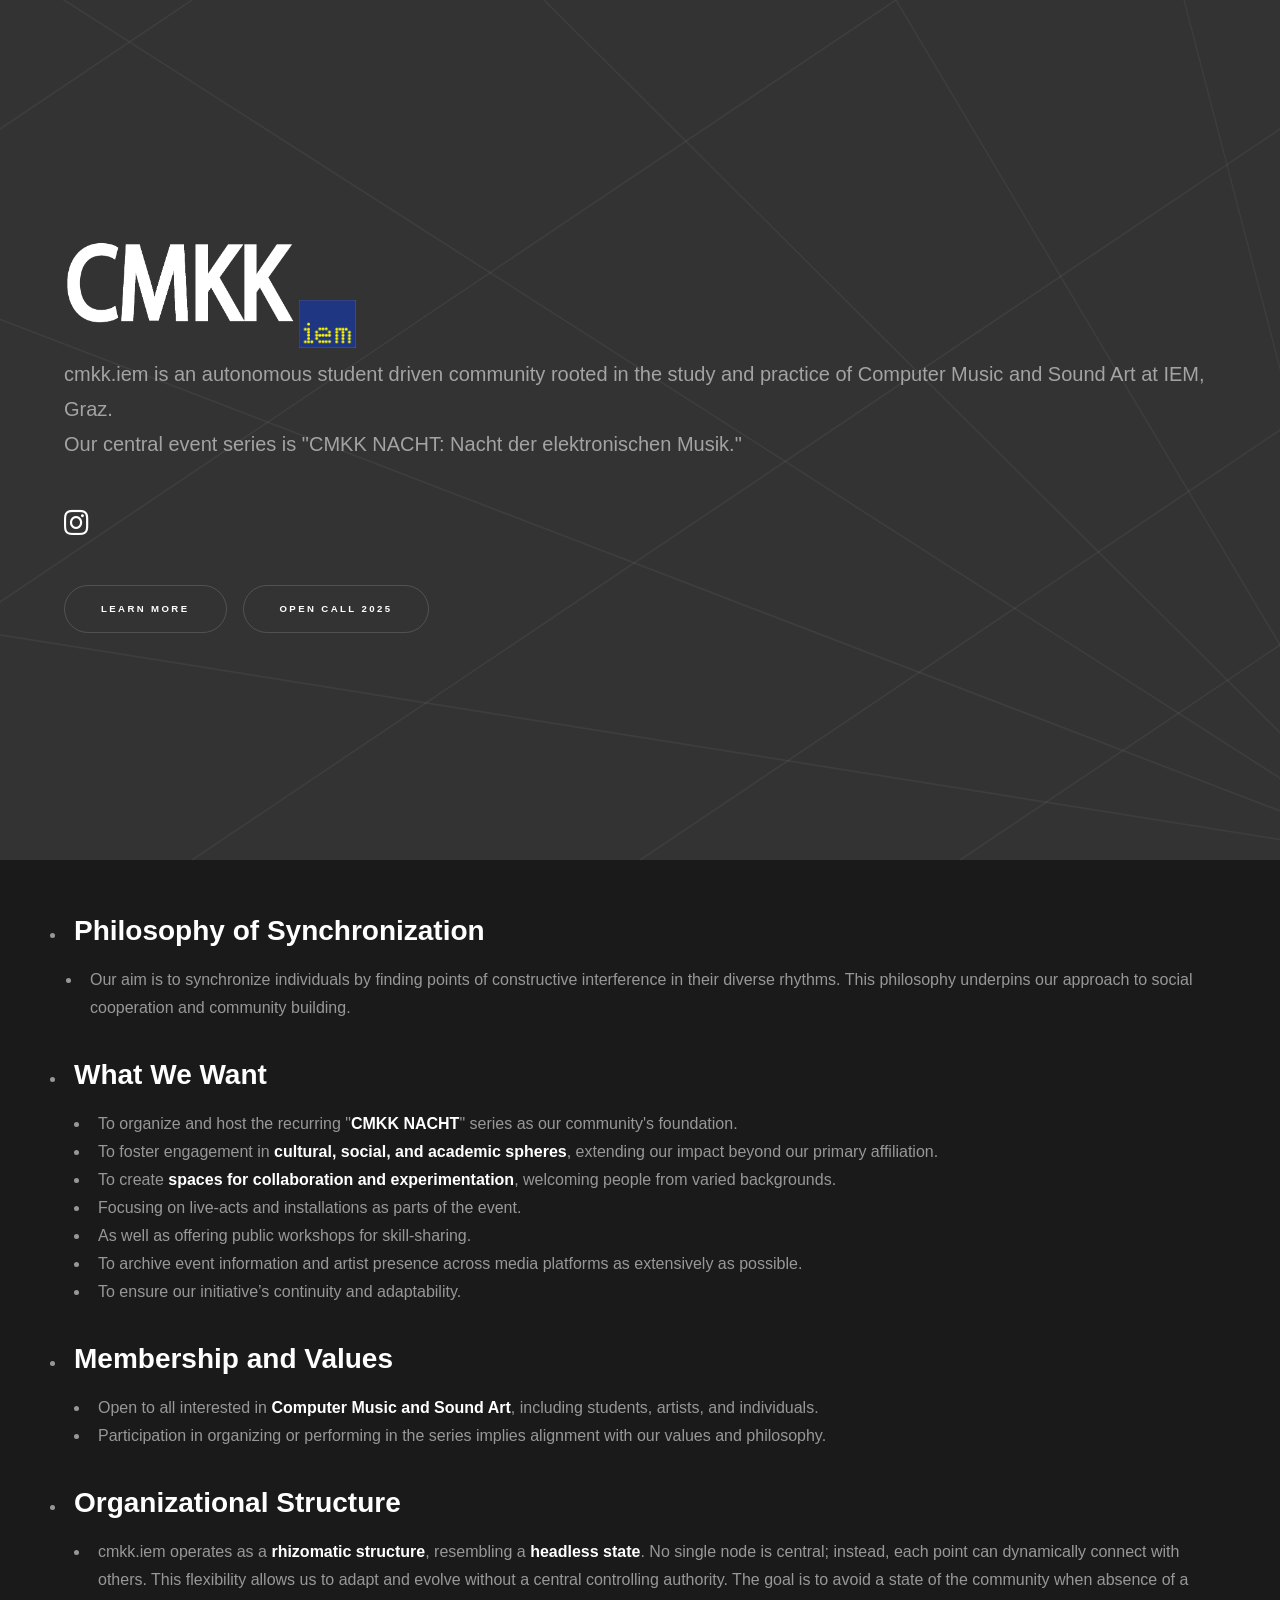
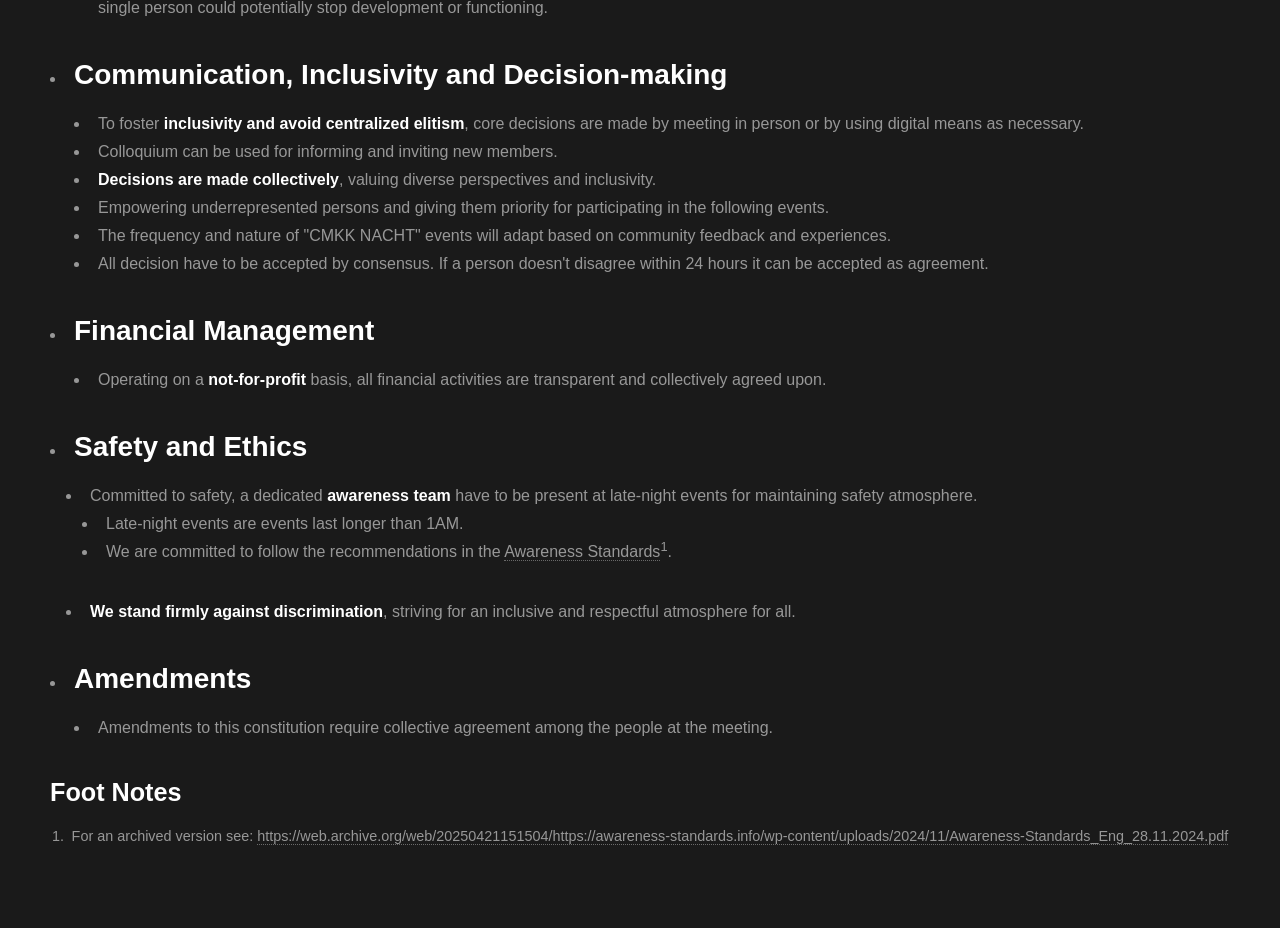
<file: index.html>
<!DOCTYPE HTML>
<!--
	Hyperspace by HTML5 UP
	html5up.net | @ajlkn
	Free for personal and commercial use under the CCA 3.0 license (html5up.net/license)
-->
<html>
	<head>
		<title>CMKK - IEM</title>
		<meta charset="utf-8" />
		<meta name="viewport" content="width=device-width, initial-scale=1, user-scalable=no" />
		<link rel="stylesheet" href="assets/css/main.css" />
		<noscript><link rel="stylesheet" href="assets/css/noscript.css" /></noscript>
	</head>
	<body class="is-preload">


		<!-- Wrapper -->
			<div id="wrapper">

				<!-- Intro -->
					<section id="intro" class="wrapper style1 fullscreen fade-up">
						<div class="inner">
							<img width="20%"src="assets/cmkk.png"> <img width="5%"src="assets/iem_logo.png"> 
							<p>cmkk.iem is an autonomous student driven community rooted in the study and practice of Computer Music and Sound Art at IEM, Graz. <br> Our central event series is "CMKK NACHT: Nacht der elektronischen Musik."

							<h2><a href="https://www.instagram.com/cmkk.iem/" class="icon brands fa-instagram"><span class="label">Instagram</span></a></h2></p>
							<ul class="actions">
								<li><a href="#one" class="button scrolly">Learn more</a></li>
								<li><a href="./call.html" class="button scrolly">Open Call 2025</a></li>

							</ul>
						</div>
					</section>

				<!-- One -->
					<section id="one" class="wrapper style2 diva">
						<section>
							<div class="inner"><ul>
 	<li>
<h2>Philosophy of Synchronization</h2>
</li>
 	
<ul>
 	<li>Our aim is to synchronize individuals by finding points of constructive interference in their diverse rhythms. This philosophy underpins our approach to social cooperation and community building.</li>
</ul>
</li>
</ul>
<ul>
 	<li>
<h2>What We Want</h2>
<ul>
 	<li>To organize and host the recurring "<b>CMKK NACHT</b>" series as our community's foundation.</li>
 	<li>To foster engagement in <b>cultural, social, and academic spheres</b>, extending our impact beyond our primary affiliation.</li>
 	<li>To create <b>spaces for collaboration and experimentation</b>, welcoming people from varied backgrounds.

 	<li>Focusing on live-acts and installations as parts of the event.</li>
 	<li>As well as offering public workshops for skill-sharing.</li>


 	<li>To archive event information and artist presence across media platforms as extensively as possible.</li>
 	<li>To ensure our initiative’s continuity and adaptability.</li>
</ul>
</li>
 	<li>
<h2>Membership and Values</h2>
<ul>
 	<li>Open to all interested in <b>Computer Music and Sound Art</b>, including students, artists, and individuals.</li>
 	<li>Participation in organizing or performing in the series implies alignment with our values and philosophy.</li>
</ul>
</li>
 	<li>
<h2>Organizational Structure</h2>
<ul>
 	<li>cmkk.iem operates as a <b>rhizomatic structure</b>, resembling a <b>headless state</b>. No single node is central; instead, each point can dynamically connect with others. This flexibility allows us to adapt and evolve without a central controlling authority. The goal is to avoid a state of the community when absence of a single person could potentially stop development or functioning.</li>
</ul>
</li>
 	<li>
<h2>Communication, Inclusivity and Decision-making</h2>
<ul>
 	<li>To foster <b>inclusivity and avoid centralized elitism</b>, core decisions are made by meeting in person or by using digital means as necessary.</li>
 	<li>Colloquium can be used for informing and inviting new members.</li>
 	<li><b>Decisions are made collectively</b>, valuing diverse perspectives and inclusivity.

 	<li>Empowering underrepresented persons and giving them priority for participating in the following events.</li>


 	<li>The frequency and nature of "CMKK NACHT" events will adapt based on community feedback and experiences.</li>
 	<li>All decision have to be accepted by consensus. If a person doesn't disagree within 24 hours it can be accepted as agreement.</li>
</ul>
</li>
 	<li>
<h2>Financial Management</h2>
<ul>
 	<li>Operating on a <b>not-for-profit</b> basis, all financial activities are transparent and collectively agreed upon.</li>
</ul>
</li>
 	<li>
<h2>Safety and Ethics</h2>
</li>
 	
<ul>
 	<li>Committed to safety, a dedicated <b>awareness team</b> have to be present at late-night events for maintaining safety atmosphere.</li>
	<ul>
		<li>Late-night events are events last longer than 1AM.</li>
		<li>We are committed to follow the recommendations in the <a href="https://awareness-standards.info/awareness-standards/" target="_blank">Awareness Standards</a><sup>1</sup>.</li>
	</ul>
 	<li><b>We stand firmly against discrimination</b>, striving for an inclusive and respectful atmosphere for all.</li>
</ul>
</li>
</ul>
<ul>
 	<li>
<h2>Amendments</h2>
<ul>
 	<li>Amendments to this constitution require collective agreement among the people at the meeting.</li>
</ul>
</li>
</ul>
</div>
					</section>
						<section>
							<div style="font-size: 0.9rem;">
								<h2>Foot Notes</h2>
								<ol>
									<li>For an archived version see: <a href="https://web.archive.org/web/20250421151504/https://awareness-standards.info/wp-content/uploads/2024/11/Awareness-Standards_Eng_28.11.2024.pdf" target="_blank">https://web.archive.org/web/20250421151504/https://awareness-standards.info/wp-content/uploads/2024/11/Awareness-Standards_Eng_28.11.2024.pdf</a></li>
								</ol>
							</div>
						</section>
					

				

			</div>

		<!-- Scripts -->
			<script src="assets/js/jquery.min.js"></script>
			<script src="assets/js/jquery.scrollex.min.js"></script>
			<script src="assets/js/jquery.scrolly.min.js"></script>
			<script src="assets/js/browser.min.js"></script>
			<script src="assets/js/breakpoints.min.js"></script>
			<script src="assets/js/util.js"></script>
			<script src="assets/js/main.js"></script>

	</body>
</html>
</file>
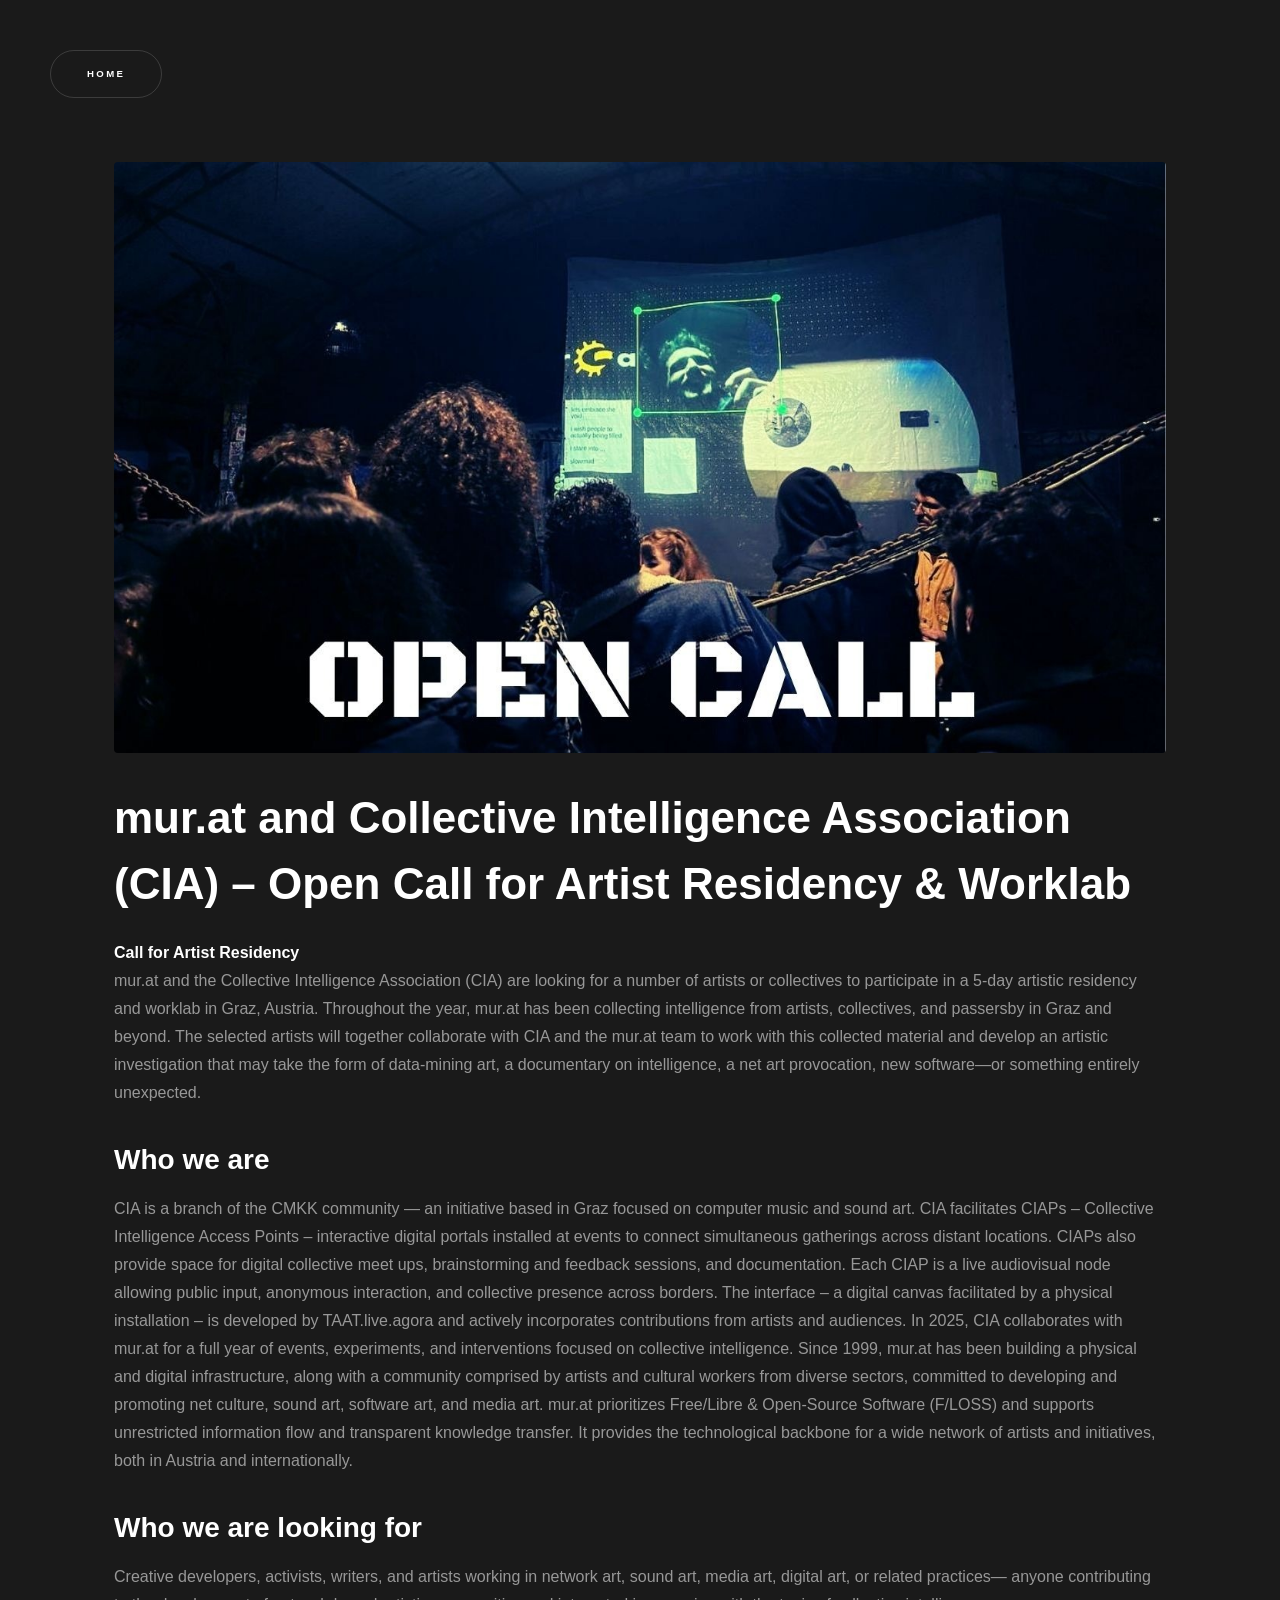
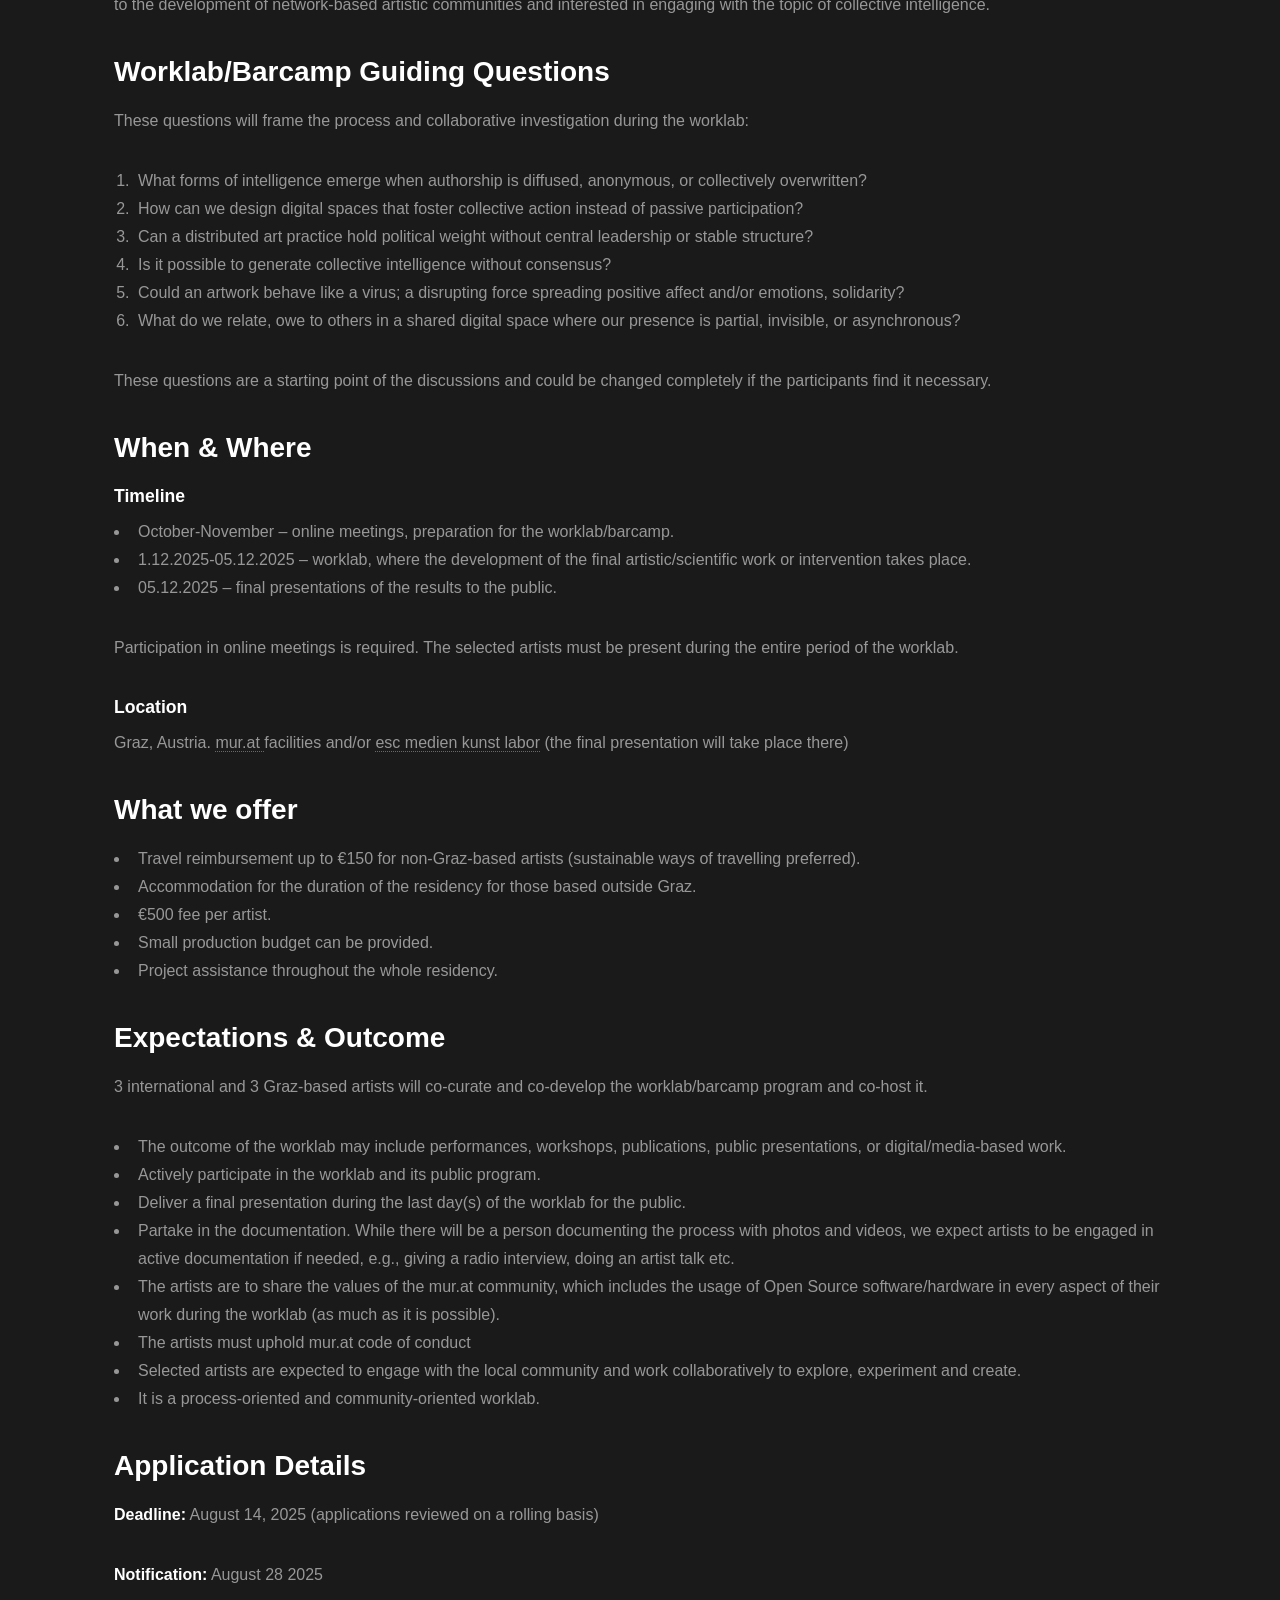
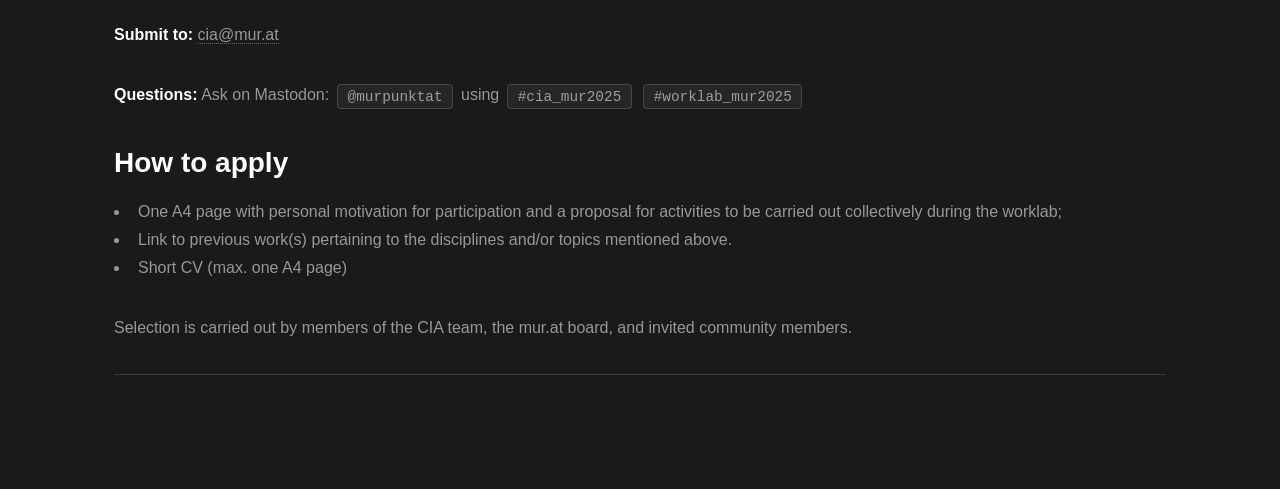
<file: call.html>
<!DOCTYPE HTML>
<html lang="en">
  <head>
    <title>CMKK - Open Call 2025</title>
    <meta charset="utf-8" />
    <meta name="viewport" content="width=device-width, initial-scale=1, user-scalable=no" />
    <link rel="stylesheet" href="assets/css/main.css" />
    <noscript><link rel="stylesheet" href="assets/css/noscript.css" /></noscript>
  </head>
  <body class="is-preload">

    <!-- Wrapper -->
    <div id="wrapper">

      <!-- Open Call Section -->
      <section class="wrapper style2 diva">
      <a href="./index.html" class="button scrolly">Home</a>
        <div class="inner">
          <span class="image fit">
      <img src="assets/25-opencall-cia.jpg" alt="Open Call CIA 2025 Header" />
    </span>
          <h1>mur.at and Collective Intelligence Association (CIA) – Open Call for Artist Residency & Worklab</h1>

          <p><strong>Call for Artist Residency</strong><br />
          mur.at and the Collective Intelligence Association (CIA) are looking for a number of artists or collectives to participate in a 5‑day artistic residency and worklab in Graz, Austria. Throughout the year, mur.at has been collecting intelligence from artists, collectives, and passersby in Graz and beyond. The selected artists will together collaborate with CIA and the mur.at team to work with this collected material and develop an artistic investigation that may take the form of data‑mining art, a documentary on intelligence, a net art provocation, new software—or something entirely unexpected.</p>

          <h2>Who we are</h2>
          <p>CIA is a branch of the CMKK community — an initiative based in Graz focused on computer music and sound art. CIA facilitates CIAPs – Collective Intelligence Access Points – interactive digital portals installed at events to connect simultaneous gatherings across distant locations. CIAPs also provide space for digital collective meet ups, brainstorming and feedback sessions, and documentation. Each CIAP is a live audiovisual node allowing public input, anonymous interaction, and collective presence across borders. The interface – a digital canvas facilitated by a physical installation – is developed by TAAT.live.agora and actively incorporates contributions from artists and audiences. In 2025, CIA collaborates with mur.at for a full year of events, experiments, and interventions focused on collective intelligence. Since 1999, mur.at has been building a physical and digital infrastructure, along with a community comprised by artists and cultural workers from diverse sectors, committed to developing and promoting net culture, sound art, software art, and media art. mur.at prioritizes Free/Libre & Open‑Source Software (F/LOSS) and supports unrestricted information flow and transparent knowledge transfer. It provides the technological backbone for a wide network of artists and initiatives, both in Austria and internationally.</p>

          <h2>Who we are looking for</h2>
          <p>Creative developers, activists, writers, and artists working in network art, sound art, media art, digital art, or related practices— anyone contributing to the development of network‑based artistic communities and interested in engaging with the topic of collective intelligence.</p>

          <h2>Worklab/Barcamp Guiding Questions</h2>
          <p>These questions will frame the process and collaborative investigation during the worklab:</p>
          <ol>
            <li>What forms of intelligence emerge when authorship is diffused, anonymous, or collectively overwritten?</li>
            <li>How can we design digital spaces that foster collective action instead of passive participation?</li>
            <li>Can a distributed art practice hold political weight without central leadership or stable structure?</li>
            <li>Is it possible to generate collective intelligence without consensus?</li>
            <li>Could an artwork behave like a virus; a disrupting force spreading positive affect and/or emotions, solidarity?</li>
            <li>What do we relate, owe to others in a shared digital space where our presence is partial, invisible, or asynchronous?</li>
          </ol>
          <p>These questions are a starting point of the discussions and could be changed completely if the participants find it necessary.</p>

          <h2>When & Where</h2>

          <h3>Timeline</h3>
          <ul>
            <li>October‑November – online meetings, preparation for the worklab/barcamp.</li>
            <li>1.12.2025‑05.12.2025 – worklab, where the development of the final artistic/scientific work or intervention takes place.</li>
            <li>05.12.2025 – final presentations of the results to the public.</li>
          </ul>
          <p>Participation in online meetings is required. The selected artists must be present during the entire period of the worklab.</p>

          <h3>Location</h3>
          <p>Graz, Austria. <a href="https://mur.at/page/home/">mur.at </a>facilities and/or <a href="https://esc.mur.at/">esc medien kunst labor</a> (the final presentation will take place there)</p>

          <h2>What we offer</h2>
          <ul>
            <li>Travel reimbursement up to €150 for non‑Graz‑based artists (sustainable ways of travelling preferred).</li>
            <li>Accommodation for the duration of the residency for those based outside Graz.</li>
            <li>€500 fee per artist.</li>
            <li>Small production budget can be provided.</li>
            <li>Project assistance throughout the whole residency.</li>
          </ul>

          <h2>Expectations & Outcome</h2>
          <p>3 international and 3 Graz‑based artists will co‑curate and co‑develop the worklab/barcamp program and co‑host it.</p>
          <ul>
            <li>The outcome of the worklab may include performances, workshops, publications, public presentations, or digital/media‑based work.</li>
            <li>Actively participate in the worklab and its public program.</li>
            <li>Deliver a final presentation during the last day(s) of the worklab for the public.</li>
            <li>Partake in the documentation. While there will be a person documenting the process with photos and videos, we expect artists to be engaged in active documentation if needed, e.g., giving a radio interview, doing an artist talk etc.</li>
            <li>The artists are to share the values of the mur.at community, which includes the usage of Open Source software/hardware in every aspect of their work during the worklab (as much as it is possible).</li>
            <li>The artists must uphold mur.at code of conduct</li>
            <li>Selected artists are expected to engage with the local community and work collaboratively to explore, experiment and create.</li>
            <li>It is a process‑oriented and community‑oriented worklab.</li>
          </ul>

          <h2>Application Details</h2>
          <p><strong>Deadline:</strong> August 14, 2025 (applications reviewed on a rolling basis)</p>
          <p><strong>Notification:</strong> August 28 2025</p>
          <p><strong>Submit to:</strong> <a href="mailto:cia@mur.at" >cia@mur.at</a></p>
          <p><strong>Questions:</strong> Ask on Mastodon: <code>@murpunktat</code> using <code>#cia_mur2025</code> <code>#worklab_mur2025</code></p>

          <h2>How to apply</h2>
          <ul>
            <li>One A4 page with personal motivation for participation and a proposal for activities to be carried out collectively during the worklab;</li>
            <li>Link to previous work(s) pertaining to the disciplines and/or topics mentioned above.</li>
            <li>Short CV (max. one A4 page)</li>
          </ul>

          <p>Selection is carried out by members of the CIA team, the mur.at board, and invited community members.</p>

          <hr />
  
        </div>
      </section>

    </div>

    <!-- Scripts -->
    <script src="assets/js/jquery.min.js"></script>
    <script src="assets/js/jquery.scrollex.min.js"></script>
    <script src="assets/js/jquery.scrolly.min.js"></script>
    <script src="assets/js/browser.min.js"></script>
    <script src="assets/js/breakpoints.min.js"></script>
    <script src="assets/js/main.js"></script>

  </body>
</html>
</file>
<file: assets/css/noscript.css>
/*
	Hyperspace by HTML5 UP
	html5up.net | @ajlkn
	Free for personal and commercial use under the CCA 3.0 license (html5up.net/license)
*/

/* Spotlights */

	.spotlights > section > .image:before {
		opacity: 0 !important;
	}

	.spotlights > section > .content > .inner {
		-moz-transform: none !important;
		-webkit-transform: none !important;
		-ms-transform: none !important;
		transform: none !important;
		opacity: 1 !important;
	}

/* Wrapper */

	.wrapper > .inner {
		opacity: 1 !important;
		-moz-transform: none !important;
		-webkit-transform: none !important;
		-ms-transform: none !important;
		transform: none !important;
	}

/* Sidebar */

	#sidebar > .inner {
		opacity: 1 !important;
	}

	#sidebar nav > ul > li {
		-moz-transform: none !important;
		-webkit-transform: none !important;
		-ms-transform: none !important;
		transform: none !important;
		opacity: 1 !important;
	}
</file>
<file: assets/css/main.css>
@import url(fontawesome-all.min.css);

/*
	Hyperspace by HTML5 UP
	html5up.net | @ajlkn
	Free for personal and commercial use under the CCA 3.0 license (html5up.net/license)
*/

html, body, div, span, applet, object,
iframe, h1, h2, h3, h4, h5, h6, p, blockquote,
pre, a, abbr, acronym, address, big, cite,
code, del, dfn, em, img, ins, kbd, q, s, samp,
small, strike, strong, sub, sup, tt, var, b,
u, i, center, dl, dt, dd, ol, ul, li, fieldset,
form, label, legend, table, caption, tbody,
tfoot, thead, tr, th, td, article, aside,
canvas, details, embed, figure, figcaption,
footer, header, hgroup, menu, nav, output, ruby,
section, summary, time, mark, audio, video {
	margin: 0;
	padding: 0;
	border: 0;
	font-size: 100%;
	font: inherit;
	vertical-align: baseline;}

article, aside, details, figcaption, figure,
footer, header, hgroup, menu, nav, section {
	display: block;}

body {
	line-height: 1;
}

ol, ul {
	list-style: none;
}

blockquote, q {
	quotes: none;
}

	blockquote:before, blockquote:after, q:before, q:after {
		content: '';
		content: none;
	}

table {
	border-collapse: collapse;
	border-spacing: 0;
}

body {
	-webkit-text-size-adjust: none;
}

mark {
	background-color: transparent;
	color: inherit;
}

input::-moz-focus-inner {
	border: 0;
	padding: 0;
}

input, select, textarea {
	-moz-appearance: none;
	-webkit-appearance: none;
	-ms-appearance: none;
	appearance: none;
}

/* Basic */

	@-ms-viewport {
		width: device-width;
	}

	body {
		-ms-overflow-style: scrollbar;
	}

	@media screen and (max-width: 480px) {

		html, body {
			min-width: 320px;
		}

	}

	html {
		box-sizing: border-box;
	}

	*, *:before, *:after {
		box-sizing: inherit;
	}

	body {
		background: #312450;
	}

		body.is-preload *, body.is-preload *:before, body.is-preload *:after {
			-moz-animation: none !important;
			-webkit-animation: none !important;
			-ms-animation: none !important;
			animation: none !important;
			-moz-transition: none !important;
			-webkit-transition: none !important;
			-ms-transition: none !important;
			transition: none !important;
		}
	 .diva {
  padding-top: 50px;
  padding-right: 50px;
  padding-bottom: 50px;
  padding-left: 50px;
}

/* Type */

	body, input, select, textarea {
		color: rgba(255, 255, 255, 0.55);
		font-family: Arial, Helvetica, sans-serif;
		font-size: 16.5pt;
		font-weight: normal;
		line-height: 1.75;
	}

		@media screen and (max-width: 1680px) {

			body, input, select, textarea {
				font-size: 13pt;
			}

		}

		@media screen and (max-width: 1280px) {

			body, input, select, textarea {
				font-size: 12pt;
			}

		}

		@media screen and (max-width: 360px) {

			body, input, select, textarea {
				font-size: 11pt;
			}

		}

	a {
		-moz-transition: color 0.2s ease, border-bottom-color 0.2s ease;
		-webkit-transition: color 0.2s ease, border-bottom-color 0.2s ease;
		-ms-transition: color 0.2s ease, border-bottom-color 0.2s ease;
		transition: color 0.2s ease, border-bottom-color 0.2s ease;
		border-bottom: dotted 1px rgba(255, 255, 255, 0.35);
		color: inherit;
		text-decoration: none;
	}

		a:hover {
			border-bottom-color: transparent;
			color: #ffffff;
		}

	strong, b {
		color: #ffffff;
		font-weight: bold;
	}

	em, i {
		font-style: italic;
	}

	p {
		margin: 0 0 2em 0;
	}

	h1, h2, h3, h4, h5, h6 {
		color: #ffffff;
		font-weight: bold;
		line-height: 1.5;
		margin: 0 0 0.5em 0;
	}

		h1 a, h2 a, h3 a, h4 a, h5 a, h6 a {
			color: inherit;
			text-decoration: none;
		}

	h1 {
		font-size: 2.75em;
	}

		h1.major {
			margin: 0 0 1.3em 0;
			position: relative;
			padding-bottom: 0.35em;
		}

			h1.major:after {
				background-image: -moz-linear-gradient(to right, #5e42a6, #b74e91);
				background-image: -webkit-linear-gradient(to right, #5e42a6, #b74e91);
				background-image: -ms-linear-gradient(to right, #5e42a6, #b74e91);
				background-image: linear-gradient(to right, #5e42a6, #b74e91);
				-moz-transition: max-width 0.2s ease;
				-webkit-transition: max-width 0.2s ease;
				-ms-transition: max-width 0.2s ease;
				transition: max-width 0.2s ease;
				border-radius: 0.2em;
				bottom: 0;
				content: '';
				height: 0.05em;
				position: absolute;
				right: 0;
				width: 100%;
			}

	h2 {
		font-size: 1.75em;
	}

	h3 {
		font-size: 1.1em;
	}

	h4 {
		font-size: 1em;
	}

	h5 {
		font-size: 0.8em;
	}

	h6 {
		font-size: 0.6em;
	}

	@media screen and (max-width: 736px) {

		h1 {
			font-size: 2em;
		}

		h2 {
			font-size: 1.25em;
		}

		h3 {
			font-size: 1em;
		}

		h4 {
			font-size: 0.8em;
		}

		h5 {
			font-size: 0.6em;
		}

		h6 {
			font-size: 0.6em;
		}

	}

	sub {
		font-size: 0.8em;
		position: relative;
		top: 0.5em;
	}

	sup {
		font-size: 0.8em;
		position: relative;
		top: -0.5em;
	}

	blockquote {
		border-left: solid 4px rgba(255, 255, 255, 0.15);
		font-style: italic;
		margin: 0 0 2em 0;
		padding: 0.5em 0 0.5em 2em;
	}

	code {
		background: rgba(255, 255, 255, 0.05);
		border-radius: 0.25em;
		border: solid 1px rgba(255, 255, 255, 0.15);
		font-family: "Courier New", monospace;
		font-size: 0.9em;
		margin: 0 0.25em;
		padding: 0.25em 0.65em;
	}

	pre {
		-webkit-overflow-scrolling: touch;
		font-family: "Courier New", monospace;
		font-size: 0.9em;
		margin: 0 0 2em 0;
	}

		pre code {
			display: block;
			line-height: 1.75em;
			padding: 1em 1.5em;
			overflow-x: auto;
		}

	hr {
		border: 0;
		border-bottom: solid 1px rgba(255, 255, 255, 0.15);
		margin: 2em 0;
	}

		hr.major {
			margin: 3em 0;
		}

	.align-left {
		text-align: left;
	}

	.align-center {
		text-align: center;
	}

	.align-right {
		text-align: right;
	}

/* Row */

	.row {
		display: flex;
		flex-wrap: wrap;
		box-sizing: border-box;
		align-items: stretch;
	}

		.row > * {
			box-sizing: border-box;
		}

		.row.gtr-uniform > * > :last-child {
			margin-bottom: 0;
		}

		.row.aln-left {
			justify-content: flex-start;
		}

		.row.aln-center {
			justify-content: center;
		}

		.row.aln-right {
			justify-content: flex-end;
		}

		.row.aln-top {
			align-items: flex-start;
		}

		.row.aln-middle {
			align-items: center;
		}

		.row.aln-bottom {
			align-items: flex-end;
		}

		.row > .imp {
			order: -1;
		}

		.row > .col-1 {
			width: 8.33333%;
		}

		.row > .off-1 {
			margin-left: 8.33333%;
		}

		.row > .col-2 {
			width: 16.66667%;
		}

		.row > .off-2 {
			margin-left: 16.66667%;
		}

		.row > .col-3 {
			width: 25%;
		}

		.row > .off-3 {
			margin-left: 25%;
		}

		.row > .col-4 {
			width: 33.33333%;
		}

		.row > .off-4 {
			margin-left: 33.33333%;
		}

		.row > .col-5 {
			width: 41.66667%;
		}

		.row > .off-5 {
			margin-left: 41.66667%;
		}

		.row > .col-6 {
			width: 50%;
		}

		.row > .off-6 {
			margin-left: 50%;
		}

		.row > .col-7 {
			width: 58.33333%;
		}

		.row > .off-7 {
			margin-left: 58.33333%;
		}

		.row > .col-8 {
			width: 66.66667%;
		}

		.row > .off-8 {
			margin-left: 66.66667%;
		}

		.row > .col-9 {
			width: 75%;
		}

		.row > .off-9 {
			margin-left: 75%;
		}

		.row > .col-10 {
			width: 83.33333%;
		}

		.row > .off-10 {
			margin-left: 83.33333%;
		}

		.row > .col-11 {
			width: 91.66667%;
		}

		.row > .off-11 {
			margin-left: 91.66667%;
		}

		.row > .col-12 {
			width: 100%;
		}

		.row > .off-12 {
			margin-left: 100%;
		}

		.row.gtr-0 {
			margin-top: 0;
			margin-left: 0em;
		}

			.row.gtr-0 > * {
				padding: 0 0 0 0em;
			}

			.row.gtr-0.gtr-uniform {
				margin-top: 0em;
			}

				.row.gtr-0.gtr-uniform > * {
					padding-top: 0em;
				}

		.row.gtr-25 {
			margin-top: 0;
			margin-left: -0.375em;
		}

			.row.gtr-25 > * {
				padding: 0 0 0 0.375em;
			}

			.row.gtr-25.gtr-uniform {
				margin-top: -0.375em;
			}

				.row.gtr-25.gtr-uniform > * {
					padding-top: 0.375em;
				}

		.row.gtr-50 {
			margin-top: 0;
			margin-left: -0.75em;
		}

			.row.gtr-50 > * {
				padding: 0 0 0 0.75em;
			}

			.row.gtr-50.gtr-uniform {
				margin-top: -0.75em;
			}

				.row.gtr-50.gtr-uniform > * {
					padding-top: 0.75em;
				}

		.row {
			margin-top: 0;
			margin-left: -1.5em;
		}

			.row > * {
				padding: 0 0 0 1.5em;
			}

			.row.gtr-uniform {
				margin-top: -1.5em;
			}

				.row.gtr-uniform > * {
					padding-top: 1.5em;
				}

		.row.gtr-150 {
			margin-top: 0;
			margin-left: -2.25em;
		}

			.row.gtr-150 > * {
				padding: 0 0 0 2.25em;
			}

			.row.gtr-150.gtr-uniform {
				margin-top: -2.25em;
			}

				.row.gtr-150.gtr-uniform > * {
					padding-top: 2.25em;
				}

		.row.gtr-200 {
			margin-top: 0;
			margin-left: -3em;
		}

			.row.gtr-200 > * {
				padding: 0 0 0 3em;
			}

			.row.gtr-200.gtr-uniform {
				margin-top: -3em;
			}

				.row.gtr-200.gtr-uniform > * {
					padding-top: 3em;
				}

		@media screen and (max-width: 1680px) {

			.row {
				display: flex;
				flex-wrap: wrap;
				box-sizing: border-box;
				align-items: stretch;
			}

				.row > * {
					box-sizing: border-box;
				}

				.row.gtr-uniform > * > :last-child {
					margin-bottom: 0;
				}

				.row.aln-left {
					justify-content: flex-start;
				}

				.row.aln-center {
					justify-content: center;
				}

				.row.aln-right {
					justify-content: flex-end;
				}

				.row.aln-top {
					align-items: flex-start;
				}

				.row.aln-middle {
					align-items: center;
				}

				.row.aln-bottom {
					align-items: flex-end;
				}

				.row > .imp-xlarge {
					order: -1;
				}

				.row > .col-1-xlarge {
					width: 8.33333%;
				}

				.row > .off-1-xlarge {
					margin-left: 8.33333%;
				}

				.row > .col-2-xlarge {
					width: 16.66667%;
				}

				.row > .off-2-xlarge {
					margin-left: 16.66667%;
				}

				.row > .col-3-xlarge {
					width: 25%;
				}

				.row > .off-3-xlarge {
					margin-left: 25%;
				}

				.row > .col-4-xlarge {
					width: 33.33333%;
				}

				.row > .off-4-xlarge {
					margin-left: 33.33333%;
				}

				.row > .col-5-xlarge {
					width: 41.66667%;
				}

				.row > .off-5-xlarge {
					margin-left: 41.66667%;
				}

				.row > .col-6-xlarge {
					width: 50%;
				}

				.row > .off-6-xlarge {
					margin-left: 50%;
				}

				.row > .col-7-xlarge {
					width: 58.33333%;
				}

				.row > .off-7-xlarge {
					margin-left: 58.33333%;
				}

				.row > .col-8-xlarge {
					width: 66.66667%;
				}

				.row > .off-8-xlarge {
					margin-left: 66.66667%;
				}

				.row > .col-9-xlarge {
					width: 75%;
				}

				.row > .off-9-xlarge {
					margin-left: 75%;
				}

				.row > .col-10-xlarge {
					width: 83.33333%;
				}

				.row > .off-10-xlarge {
					margin-left: 83.33333%;
				}

				.row > .col-11-xlarge {
					width: 91.66667%;
				}

				.row > .off-11-xlarge {
					margin-left: 91.66667%;
				}

				.row > .col-12-xlarge {
					width: 100%;
				}

				.row > .off-12-xlarge {
					margin-left: 100%;
				}

				.row.gtr-0 {
					margin-top: 0;
					margin-left: 0em;
				}

					.row.gtr-0 > * {
						padding: 0 0 0 0em;
					}

					.row.gtr-0.gtr-uniform {
						margin-top: 0em;
					}

						.row.gtr-0.gtr-uniform > * {
							padding-top: 0em;
						}

				.row.gtr-25 {
					margin-top: 0;
					margin-left: -0.375em;
				}

					.row.gtr-25 > * {
						padding: 0 0 0 0.375em;
					}

					.row.gtr-25.gtr-uniform {
						margin-top: -0.375em;
					}

						.row.gtr-25.gtr-uniform > * {
							padding-top: 0.375em;
						}

				.row.gtr-50 {
					margin-top: 0;
					margin-left: -0.75em;
				}

					.row.gtr-50 > * {
						padding: 0 0 0 0.75em;
					}

					.row.gtr-50.gtr-uniform {
						margin-top: -0.75em;
					}

						.row.gtr-50.gtr-uniform > * {
							padding-top: 0.75em;
						}

				.row {
					margin-top: 0;
					margin-left: -1.5em;
				}

					.row > * {
						padding: 0 0 0 1.5em;
					}

					.row.gtr-uniform {
						margin-top: -1.5em;
					}

						.row.gtr-uniform > * {
							padding-top: 1.5em;
						}

				.row.gtr-150 {
					margin-top: 0;
					margin-left: -2.25em;
				}

					.row.gtr-150 > * {
						padding: 0 0 0 2.25em;
					}

					.row.gtr-150.gtr-uniform {
						margin-top: -2.25em;
					}

						.row.gtr-150.gtr-uniform > * {
							padding-top: 2.25em;
						}

				.row.gtr-200 {
					margin-top: 0;
					margin-left: -3em;
				}

					.row.gtr-200 > * {
						padding: 0 0 0 3em;
					}

					.row.gtr-200.gtr-uniform {
						margin-top: -3em;
					}

						.row.gtr-200.gtr-uniform > * {
							padding-top: 3em;
						}

		}

		@media screen and (max-width: 1280px) {

			.row {
				display: flex;
				flex-wrap: wrap;
				box-sizing: border-box;
				align-items: stretch;
			}

				.row > * {
					box-sizing: border-box;
				}

				.row.gtr-uniform > * > :last-child {
					margin-bottom: 0;
				}

				.row.aln-left {
					justify-content: flex-start;
				}

				.row.aln-center {
					justify-content: center;
				}

				.row.aln-right {
					justify-content: flex-end;
				}

				.row.aln-top {
					align-items: flex-start;
				}

				.row.aln-middle {
					align-items: center;
				}

				.row.aln-bottom {
					align-items: flex-end;
				}

				.row > .imp-large {
					order: -1;
				}

				.row > .col-1-large {
					width: 8.33333%;
				}

				.row > .off-1-large {
					margin-left: 8.33333%;
				}

				.row > .col-2-large {
					width: 16.66667%;
				}

				.row > .off-2-large {
					margin-left: 16.66667%;
				}

				.row > .col-3-large {
					width: 25%;
				}

				.row > .off-3-large {
					margin-left: 25%;
				}

				.row > .col-4-large {
					width: 33.33333%;
				}

				.row > .off-4-large {
					margin-left: 33.33333%;
				}

				.row > .col-5-large {
					width: 41.66667%;
				}

				.row > .off-5-large {
					margin-left: 41.66667%;
				}

				.row > .col-6-large {
					width: 50%;
				}

				.row > .off-6-large {
					margin-left: 50%;
				}

				.row > .col-7-large {
					width: 58.33333%;
				}

				.row > .off-7-large {
					margin-left: 58.33333%;
				}

				.row > .col-8-large {
					width: 66.66667%;
				}

				.row > .off-8-large {
					margin-left: 66.66667%;
				}

				.row > .col-9-large {
					width: 75%;
				}

				.row > .off-9-large {
					margin-left: 75%;
				}

				.row > .col-10-large {
					width: 83.33333%;
				}

				.row > .off-10-large {
					margin-left: 83.33333%;
				}

				.row > .col-11-large {
					width: 91.66667%;
				}

				.row > .off-11-large {
					margin-left: 91.66667%;
				}

				.row > .col-12-large {
					width: 100%;
				}

				.row > .off-12-large {
					margin-left: 100%;
				}

				.row.gtr-0 {
					margin-top: 0;
					margin-left: 0em;
				}

					.row.gtr-0 > * {
						padding: 0 0 0 0em;
					}

					.row.gtr-0.gtr-uniform {
						margin-top: 0em;
					}

						.row.gtr-0.gtr-uniform > * {
							padding-top: 0em;
						}

				.row.gtr-25 {
					margin-top: 0;
					margin-left: -0.375em;
				}

					.row.gtr-25 > * {
						padding: 0 0 0 0.375em;
					}

					.row.gtr-25.gtr-uniform {
						margin-top: -0.375em;
					}

						.row.gtr-25.gtr-uniform > * {
							padding-top: 0.375em;
						}

				.row.gtr-50 {
					margin-top: 0;
					margin-left: -0.75em;
				}

					.row.gtr-50 > * {
						padding: 0 0 0 0.75em;
					}

					.row.gtr-50.gtr-uniform {
						margin-top: -0.75em;
					}

						.row.gtr-50.gtr-uniform > * {
							padding-top: 0.75em;
						}

				.row {
					margin-top: 0;
					margin-left: -1.5em;
				}

					.row > * {
						padding: 0 0 0 1.5em;
					}

					.row.gtr-uniform {
						margin-top: -1.5em;
					}

						.row.gtr-uniform > * {
							padding-top: 1.5em;
						}

				.row.gtr-150 {
					margin-top: 0;
					margin-left: -2.25em;
				}

					.row.gtr-150 > * {
						padding: 0 0 0 2.25em;
					}

					.row.gtr-150.gtr-uniform {
						margin-top: -2.25em;
					}

						.row.gtr-150.gtr-uniform > * {
							padding-top: 2.25em;
						}

				.row.gtr-200 {
					margin-top: 0;
					margin-left: -3em;
				}

					.row.gtr-200 > * {
						padding: 0 0 0 3em;
					}

					.row.gtr-200.gtr-uniform {
						margin-top: -3em;
					}

						.row.gtr-200.gtr-uniform > * {
							padding-top: 3em;
						}

		}

		@media screen and (max-width: 980px) {

			.row {
				display: flex;
				flex-wrap: wrap;
				box-sizing: border-box;
				align-items: stretch;
			}

				.row > * {
					box-sizing: border-box;
				}

				.row.gtr-uniform > * > :last-child {
					margin-bottom: 0;
				}

				.row.aln-left {
					justify-content: flex-start;
				}

				.row.aln-center {
					justify-content: center;
				}

				.row.aln-right {
					justify-content: flex-end;
				}

				.row.aln-top {
					align-items: flex-start;
				}

				.row.aln-middle {
					align-items: center;
				}

				.row.aln-bottom {
					align-items: flex-end;
				}

				.row > .imp-medium {
					order: -1;
				}

				.row > .col-1-medium {
					width: 8.33333%;
				}

				.row > .off-1-medium {
					margin-left: 8.33333%;
				}

				.row > .col-2-medium {
					width: 16.66667%;
				}

				.row > .off-2-medium {
					margin-left: 16.66667%;
				}

				.row > .col-3-medium {
					width: 25%;
				}

				.row > .off-3-medium {
					margin-left: 25%;
				}

				.row > .col-4-medium {
					width: 33.33333%;
				}

				.row > .off-4-medium {
					margin-left: 33.33333%;
				}

				.row > .col-5-medium {
					width: 41.66667%;
				}

				.row > .off-5-medium {
					margin-left: 41.66667%;
				}

				.row > .col-6-medium {
					width: 50%;
				}

				.row > .off-6-medium {
					margin-left: 50%;
				}

				.row > .col-7-medium {
					width: 58.33333%;
				}

				.row > .off-7-medium {
					margin-left: 58.33333%;
				}

				.row > .col-8-medium {
					width: 66.66667%;
				}

				.row > .off-8-medium {
					margin-left: 66.66667%;
				}

				.row > .col-9-medium {
					width: 75%;
				}

				.row > .off-9-medium {
					margin-left: 75%;
				}

				.row > .col-10-medium {
					width: 83.33333%;
				}

				.row > .off-10-medium {
					margin-left: 83.33333%;
				}

				.row > .col-11-medium {
					width: 91.66667%;
				}

				.row > .off-11-medium {
					margin-left: 91.66667%;
				}

				.row > .col-12-medium {
					width: 100%;
				}

				.row > .off-12-medium {
					margin-left: 100%;
				}

				.row.gtr-0 {
					margin-top: 0;
					margin-left: 0em;
				}

					.row.gtr-0 > * {
						padding: 0 0 0 0em;
					}

					.row.gtr-0.gtr-uniform {
						margin-top: 0em;
					}

						.row.gtr-0.gtr-uniform > * {
							padding-top: 0em;
						}

				.row.gtr-25 {
					margin-top: 0;
					margin-left: -0.375em;
				}

					.row.gtr-25 > * {
						padding: 0 0 0 0.375em;
					}

					.row.gtr-25.gtr-uniform {
						margin-top: -0.375em;
					}

						.row.gtr-25.gtr-uniform > * {
							padding-top: 0.375em;
						}

				.row.gtr-50 {
					margin-top: 0;
					margin-left: -0.75em;
				}

					.row.gtr-50 > * {
						padding: 0 0 0 0.75em;
					}

					.row.gtr-50.gtr-uniform {
						margin-top: -0.75em;
					}

						.row.gtr-50.gtr-uniform > * {
							padding-top: 0.75em;
						}

				.row {
					margin-top: 0;
					margin-left: -1.5em;
				}

					.row > * {
						padding: 0 0 0 1.5em;
					}

					.row.gtr-uniform {
						margin-top: -1.5em;
					}

						.row.gtr-uniform > * {
							padding-top: 1.5em;
						}

				.row.gtr-150 {
					margin-top: 0;
					margin-left: -2.25em;
				}

					.row.gtr-150 > * {
						padding: 0 0 0 2.25em;
					}

					.row.gtr-150.gtr-uniform {
						margin-top: -2.25em;
					}

						.row.gtr-150.gtr-uniform > * {
							padding-top: 2.25em;
						}

				.row.gtr-200 {
					margin-top: 0;
					margin-left: -3em;
				}

					.row.gtr-200 > * {
						padding: 0 0 0 3em;
					}

					.row.gtr-200.gtr-uniform {
						margin-top: -3em;
					}

						.row.gtr-200.gtr-uniform > * {
							padding-top: 3em;
						}

		}

		@media screen and (max-width: 736px) {

			.row {
				display: flex;
				flex-wrap: wrap;
				box-sizing: border-box;
				align-items: stretch;
			}

				.row > * {
					box-sizing: border-box;
				}

				.row.gtr-uniform > * > :last-child {
					margin-bottom: 0;
				}

				.row.aln-left {
					justify-content: flex-start;
				}

				.row.aln-center {
					justify-content: center;
				}

				.row.aln-right {
					justify-content: flex-end;
				}

				.row.aln-top {
					align-items: flex-start;
				}

				.row.aln-middle {
					align-items: center;
				}

				.row.aln-bottom {
					align-items: flex-end;
				}

				.row > .imp-small {
					order: -1;
				}

				.row > .col-1-small {
					width: 8.33333%;
				}

				.row > .off-1-small {
					margin-left: 8.33333%;
				}

				.row > .col-2-small {
					width: 16.66667%;
				}

				.row > .off-2-small {
					margin-left: 16.66667%;
				}

				.row > .col-3-small {
					width: 25%;
				}

				.row > .off-3-small {
					margin-left: 25%;
				}

				.row > .col-4-small {
					width: 33.33333%;
				}

				.row > .off-4-small {
					margin-left: 33.33333%;
				}

				.row > .col-5-small {
					width: 41.66667%;
				}

				.row > .off-5-small {
					margin-left: 41.66667%;
				}

				.row > .col-6-small {
					width: 50%;
				}

				.row > .off-6-small {
					margin-left: 50%;
				}

				.row > .col-7-small {
					width: 58.33333%;
				}

				.row > .off-7-small {
					margin-left: 58.33333%;
				}

				.row > .col-8-small {
					width: 66.66667%;
				}

				.row > .off-8-small {
					margin-left: 66.66667%;
				}

				.row > .col-9-small {
					width: 75%;
				}

				.row > .off-9-small {
					margin-left: 75%;
				}

				.row > .col-10-small {
					width: 83.33333%;
				}

				.row > .off-10-small {
					margin-left: 83.33333%;
				}

				.row > .col-11-small {
					width: 91.66667%;
				}

				.row > .off-11-small {
					margin-left: 91.66667%;
				}

				.row > .col-12-small {
					width: 100%;
				}

				.row > .off-12-small {
					margin-left: 100%;
				}

				.row.gtr-0 {
					margin-top: 0;
					margin-left: 0em;
				}

					.row.gtr-0 > * {
						padding: 0 0 0 0em;
					}

					.row.gtr-0.gtr-uniform {
						margin-top: 0em;
					}

						.row.gtr-0.gtr-uniform > * {
							padding-top: 0em;
						}

				.row.gtr-25 {
					margin-top: 0;
					margin-left: -0.375em;
				}

					.row.gtr-25 > * {
						padding: 0 0 0 0.375em;
					}

					.row.gtr-25.gtr-uniform {
						margin-top: -0.375em;
					}

						.row.gtr-25.gtr-uniform > * {
							padding-top: 0.375em;
						}

				.row.gtr-50 {
					margin-top: 0;
					margin-left: -0.75em;
				}

					.row.gtr-50 > * {
						padding: 0 0 0 0.75em;
					}

					.row.gtr-50.gtr-uniform {
						margin-top: -0.75em;
					}

						.row.gtr-50.gtr-uniform > * {
							padding-top: 0.75em;
						}

				.row {
					margin-top: 0;
					margin-left: -1.5em;
				}

					.row > * {
						padding: 0 0 0 1.5em;
					}

					.row.gtr-uniform {
						margin-top: -1.5em;
					}

						.row.gtr-uniform > * {
							padding-top: 1.5em;
						}

				.row.gtr-150 {
					margin-top: 0;
					margin-left: -2.25em;
				}

					.row.gtr-150 > * {
						padding: 0 0 0 2.25em;
					}

					.row.gtr-150.gtr-uniform {
						margin-top: -2.25em;
					}

						.row.gtr-150.gtr-uniform > * {
							padding-top: 2.25em;
						}

				.row.gtr-200 {
					margin-top: 0;
					margin-left: -3em;
				}

					.row.gtr-200 > * {
						padding: 0 0 0 3em;
					}

					.row.gtr-200.gtr-uniform {
						margin-top: -3em;
					}

						.row.gtr-200.gtr-uniform > * {
							padding-top: 3em;
						}

		}

		@media screen and (max-width: 480px) {

			.row {
				display: flex;
				flex-wrap: wrap;
				box-sizing: border-box;
				align-items: stretch;
			}

				.row > * {
					box-sizing: border-box;
				}

				.row.gtr-uniform > * > :last-child {
					margin-bottom: 0;
				}

				.row.aln-left {
					justify-content: flex-start;
				}

				.row.aln-center {
					justify-content: center;
				}

				.row.aln-right {
					justify-content: flex-end;
				}

				.row.aln-top {
					align-items: flex-start;
				}

				.row.aln-middle {
					align-items: center;
				}

				.row.aln-bottom {
					align-items: flex-end;
				}

				.row > .imp-xsmall {
					order: -1;
				}

				.row > .col-1-xsmall {
					width: 8.33333%;
				}

				.row > .off-1-xsmall {
					margin-left: 8.33333%;
				}

				.row > .col-2-xsmall {
					width: 16.66667%;
				}

				.row > .off-2-xsmall {
					margin-left: 16.66667%;
				}

				.row > .col-3-xsmall {
					width: 25%;
				}

				.row > .off-3-xsmall {
					margin-left: 25%;
				}

				.row > .col-4-xsmall {
					width: 33.33333%;
				}

				.row > .off-4-xsmall {
					margin-left: 33.33333%;
				}

				.row > .col-5-xsmall {
					width: 41.66667%;
				}

				.row > .off-5-xsmall {
					margin-left: 41.66667%;
				}

				.row > .col-6-xsmall {
					width: 50%;
				}

				.row > .off-6-xsmall {
					margin-left: 50%;
				}

				.row > .col-7-xsmall {
					width: 58.33333%;
				}

				.row > .off-7-xsmall {
					margin-left: 58.33333%;
				}

				.row > .col-8-xsmall {
					width: 66.66667%;
				}

				.row > .off-8-xsmall {
					margin-left: 66.66667%;
				}

				.row > .col-9-xsmall {
					width: 75%;
				}

				.row > .off-9-xsmall {
					margin-left: 75%;
				}

				.row > .col-10-xsmall {
					width: 83.33333%;
				}

				.row > .off-10-xsmall {
					margin-left: 83.33333%;
				}

				.row > .col-11-xsmall {
					width: 91.66667%;
				}

				.row > .off-11-xsmall {
					margin-left: 91.66667%;
				}

				.row > .col-12-xsmall {
					width: 100%;
				}

				.row > .off-12-xsmall {
					margin-left: 100%;
				}

				.row.gtr-0 {
					margin-top: 0;
					margin-left: 0em;
				}

					.row.gtr-0 > * {
						padding: 0 0 0 0em;
					}

					.row.gtr-0.gtr-uniform {
						margin-top: 0em;
					}

						.row.gtr-0.gtr-uniform > * {
							padding-top: 0em;
						}

				.row.gtr-25 {
					margin-top: 0;
					margin-left: -0.375em;
				}

					.row.gtr-25 > * {
						padding: 0 0 0 0.375em;
					}

					.row.gtr-25.gtr-uniform {
						margin-top: -0.375em;
					}

						.row.gtr-25.gtr-uniform > * {
							padding-top: 0.375em;
						}

				.row.gtr-50 {
					margin-top: 0;
					margin-left: -0.75em;
				}

					.row.gtr-50 > * {
						padding: 0 0 0 0.75em;
					}

					.row.gtr-50.gtr-uniform {
						margin-top: -0.75em;
					}

						.row.gtr-50.gtr-uniform > * {
							padding-top: 0.75em;
						}

				.row {
					margin-top: 0;
					margin-left: -1.5em;
				}

					.row > * {
						padding: 0 0 0 1.5em;
					}

					.row.gtr-uniform {
						margin-top: -1.5em;
					}

						.row.gtr-uniform > * {
							padding-top: 1.5em;
						}

				.row.gtr-150 {
					margin-top: 0;
					margin-left: -2.25em;
				}

					.row.gtr-150 > * {
						padding: 0 0 0 2.25em;
					}

					.row.gtr-150.gtr-uniform {
						margin-top: -2.25em;
					}

						.row.gtr-150.gtr-uniform > * {
							padding-top: 2.25em;
						}

				.row.gtr-200 {
					margin-top: 0;
					margin-left: -3em;
				}

					.row.gtr-200 > * {
						padding: 0 0 0 3em;
					}

					.row.gtr-200.gtr-uniform {
						margin-top: -3em;
					}

						.row.gtr-200.gtr-uniform > * {
							padding-top: 3em;
						}

		}

/* Box */

	.box {
		border-radius: 0.25em;
		border: solid 1px rgba(255, 255, 255, 0.15);
		margin-bottom: 2em;
		padding: 1.5em;
	}

		.box > :last-child,
		.box > :last-child > :last-child,
		.box > :last-child > :last-child > :last-child {
			margin-bottom: 0;
		}

		.box.alt {
			border: 0;
			border-radius: 0;
			padding: 0;
		}

/* Button */

	input[type="submit"],
	input[type="reset"],
	input[type="button"],
	button,
	.button {
		-moz-appearance: none;
		-webkit-appearance: none;
		-ms-appearance: none;
		appearance: none;
		-moz-transition: border-color 0.2s ease;
		-webkit-transition: border-color 0.2s ease;
		-ms-transition: border-color 0.2s ease;
		transition: border-color 0.2s ease;
		background-color: transparent;
		border: solid 1px !important;
		border-color: rgba(255, 255, 255, 0.15) !important;
		border-radius: 3em;
		color: #ffffff !important;
		cursor: pointer;
		display: inline-block;
		font-size: 0.6em;
		font-weight: bold;
		height: calc(4.75em + 2px);
		letter-spacing: 0.25em;
		line-height: 4.75em;
		outline: 0;
		padding: 0 3.75em;
		position: relative;
		text-align: center;
		text-decoration: none;
		text-transform: uppercase;
		white-space: nowrap;
	}

		input[type="submit"]:after,
		input[type="reset"]:after,
		input[type="button"]:after,
		button:after,
		.button:after {
			-moz-transform: scale(0.25);
			-webkit-transform: scale(0.25);
			-ms-transform: scale(0.25);
			transform: scale(0.25);
			pointer-events: none;
			-moz-transition: opacity 0.2s ease, -moz-transform 0.2s ease;
			-webkit-transition: opacity 0.2s ease, -webkit-transform 0.2s ease;
			-ms-transition: opacity 0.2s ease, -ms-transform 0.2s ease;
			transition: opacity 0.2s ease, transform 0.2s ease;
			background: #ffffff;
			border-radius: 3em;
			content: '';
			height: 100%;
			left: 0;
			opacity: 0;
			position: absolute;
			top: 0;
			width: 100%;
		}

		input[type="submit"].icon:before,
		input[type="reset"].icon:before,
		input[type="button"].icon:before,
		button.icon:before,
		.button.icon:before {
			margin-right: 0.75em;
		}

		input[type="submit"].fit,
		input[type="reset"].fit,
		input[type="button"].fit,
		button.fit,
		.button.fit {
			width: 100%;
		}

		input[type="submit"].small,
		input[type="reset"].small,
		input[type="button"].small,
		button.small,
		.button.small {
			font-size: 0.4em;
		}

		input[type="submit"].large,
		input[type="reset"].large,
		input[type="button"].large,
		button.large,
		.button.large {
			font-size: 0.8em;
		}

		input[type="submit"].primary,
		input[type="reset"].primary,
		input[type="button"].primary,
		button.primary,
		.button.primary {
			background-color: #ffffff;
			color: #312450 !important;
		}

			input[type="submit"].primary:after,
			input[type="reset"].primary:after,
			input[type="button"].primary:after,
			button.primary:after,
			.button.primary:after {
				display: none;
			}

		input[type="submit"].disabled, input[type="submit"]:disabled,
		input[type="reset"].disabled,
		input[type="reset"]:disabled,
		input[type="button"].disabled,
		input[type="button"]:disabled,
		button.disabled,
		button:disabled,
		.button.disabled,
		.button:disabled {
			cursor: default;
			opacity: 0.5;
			pointer-events: none;
		}

		input[type="submit"]:hover,
		input[type="reset"]:hover,
		input[type="button"]:hover,
		button:hover,
		.button:hover {
			border-color: rgba(255, 255, 255, 0.55) !important;
		}

			input[type="submit"]:hover:after,
			input[type="reset"]:hover:after,
			input[type="button"]:hover:after,
			button:hover:after,
			.button:hover:after {
				opacity: 0.05;
				-moz-transform: scale(1);
				-webkit-transform: scale(1);
				-ms-transform: scale(1);
				transform: scale(1);
			}

			input[type="submit"]:hover:active,
			input[type="reset"]:hover:active,
			input[type="button"]:hover:active,
			button:hover:active,
			.button:hover:active {
				border-color: #ffffff !important;
			}

				input[type="submit"]:hover:active:after,
				input[type="reset"]:hover:active:after,
				input[type="button"]:hover:active:after,
				button:hover:active:after,
				.button:hover:active:after {
					opacity: 0.1;
				}

/* Features */

	.features {
		display: -moz-flex;
		display: -webkit-flex;
		display: -ms-flex;
		display: flex;
		-moz-flex-wrap: wrap;
		-webkit-flex-wrap: wrap;
		-ms-flex-wrap: wrap;
		flex-wrap: wrap;
		border-radius: 0.25em;
		border: solid 1px rgba(255, 255, 255, 0.15);
		background: rgba(255, 255, 255, 0.05);
		margin: 0 0 2em 0;
	}

		.features section {
			padding: 3.5em 3em 1em 7em ;
			width: 50%;
			border-top: solid 1px rgba(255, 255, 255, 0.15);
			position: relative;
		}

			.features section:nth-child(-n + 2) {
				border-top-width: 0;
			}

			.features section:nth-child(2n) {
				border-left: solid 1px rgba(255, 255, 255, 0.15);
			}

			.features section .icon {
				-moz-transition: opacity 0.5s ease, -moz-transform 0.5s ease;
				-webkit-transition: opacity 0.5s ease, -webkit-transform 0.5s ease;
				-ms-transition: opacity 0.5s ease, -ms-transform 0.5s ease;
				transition: opacity 0.5s ease, transform 0.5s ease;
				-moz-transition-delay: 1s;
				-webkit-transition-delay: 1s;
				-ms-transition-delay: 1s;
				transition-delay: 1s;
				-moz-transform: scale(1);
				-webkit-transform: scale(1);
				-ms-transform: scale(1);
				transform: scale(1);
				position: absolute;
				left: 3em;
				top: 3em;
				opacity: 1;
			}

			.features section:nth-child(1) .icon {
				-moz-transition-delay: 0.15s;
				-webkit-transition-delay: 0.15s;
				-ms-transition-delay: 0.15s;
				transition-delay: 0.15s;
			}

			.features section:nth-child(2) .icon {
				-moz-transition-delay: 0.3s;
				-webkit-transition-delay: 0.3s;
				-ms-transition-delay: 0.3s;
				transition-delay: 0.3s;
			}

			.features section:nth-child(3) .icon {
				-moz-transition-delay: 0.45s;
				-webkit-transition-delay: 0.45s;
				-ms-transition-delay: 0.45s;
				transition-delay: 0.45s;
			}

			.features section:nth-child(4) .icon {
				-moz-transition-delay: 0.6s;
				-webkit-transition-delay: 0.6s;
				-ms-transition-delay: 0.6s;
				transition-delay: 0.6s;
			}

			.features section:nth-child(5) .icon {
				-moz-transition-delay: 0.75s;
				-webkit-transition-delay: 0.75s;
				-ms-transition-delay: 0.75s;
				transition-delay: 0.75s;
			}

			.features section:nth-child(6) .icon {
				-moz-transition-delay: 0.9s;
				-webkit-transition-delay: 0.9s;
				-ms-transition-delay: 0.9s;
				transition-delay: 0.9s;
			}

			.features section:nth-child(7) .icon {
				-moz-transition-delay: 1.05s;
				-webkit-transition-delay: 1.05s;
				-ms-transition-delay: 1.05s;
				transition-delay: 1.05s;
			}

			.features section:nth-child(8) .icon {
				-moz-transition-delay: 1.2s;
				-webkit-transition-delay: 1.2s;
				-ms-transition-delay: 1.2s;
				transition-delay: 1.2s;
			}

			.features section:nth-child(9) .icon {
				-moz-transition-delay: 1.35s;
				-webkit-transition-delay: 1.35s;
				-ms-transition-delay: 1.35s;
				transition-delay: 1.35s;
			}

			.features section:nth-child(10) .icon {
				-moz-transition-delay: 1.5s;
				-webkit-transition-delay: 1.5s;
				-ms-transition-delay: 1.5s;
				transition-delay: 1.5s;
			}

			.features section:nth-child(11) .icon {
				-moz-transition-delay: 1.65s;
				-webkit-transition-delay: 1.65s;
				-ms-transition-delay: 1.65s;
				transition-delay: 1.65s;
			}

			.features section:nth-child(12) .icon {
				-moz-transition-delay: 1.8s;
				-webkit-transition-delay: 1.8s;
				-ms-transition-delay: 1.8s;
				transition-delay: 1.8s;
			}

			.features section:nth-child(13) .icon {
				-moz-transition-delay: 1.95s;
				-webkit-transition-delay: 1.95s;
				-ms-transition-delay: 1.95s;
				transition-delay: 1.95s;
			}

			.features section:nth-child(14) .icon {
				-moz-transition-delay: 2.1s;
				-webkit-transition-delay: 2.1s;
				-ms-transition-delay: 2.1s;
				transition-delay: 2.1s;
			}

			.features section:nth-child(15) .icon {
				-moz-transition-delay: 2.25s;
				-webkit-transition-delay: 2.25s;
				-ms-transition-delay: 2.25s;
				transition-delay: 2.25s;
			}

			.features section:nth-child(16) .icon {
				-moz-transition-delay: 2.4s;
				-webkit-transition-delay: 2.4s;
				-ms-transition-delay: 2.4s;
				transition-delay: 2.4s;
			}

			.features section:nth-child(17) .icon {
				-moz-transition-delay: 2.55s;
				-webkit-transition-delay: 2.55s;
				-ms-transition-delay: 2.55s;
				transition-delay: 2.55s;
			}

			.features section:nth-child(18) .icon {
				-moz-transition-delay: 2.7s;
				-webkit-transition-delay: 2.7s;
				-ms-transition-delay: 2.7s;
				transition-delay: 2.7s;
			}

			.features section:nth-child(19) .icon {
				-moz-transition-delay: 2.85s;
				-webkit-transition-delay: 2.85s;
				-ms-transition-delay: 2.85s;
				transition-delay: 2.85s;
			}

			.features section:nth-child(20) .icon {
				-moz-transition-delay: 3s;
				-webkit-transition-delay: 3s;
				-ms-transition-delay: 3s;
				transition-delay: 3s;
			}

		.features.inactive section .icon {
			-moz-transform: scale(0.5);
			-webkit-transform: scale(0.5);
			-ms-transform: scale(0.5);
			transform: scale(0.5);
			opacity: 0;
		}

		@media screen and (max-width: 980px) {

			.features {
				display: block;
			}

				.features section {
					border-top-width: 1px !important;
					border-left-width: 0 !important;
					width: 100%;
				}

					.features section:first-child {
						border-top-width: 0 !important;
					}

		}

		@media screen and (max-width: 736px) {

			.features section {
				padding: 2.5em 1.5em 0.1em 5.5em ;
			}

				.features section .icon {
					left: 1.5em;
					top: 2em;
				}

		}

		@media screen and (max-width: 480px) {

			.features section {
				padding: 2em 1.5em 0.1em 1.5em ;
			}

				.features section .icon {
					left: 0;
					position: relative;
					top: 0;
				}

		}

/* Form */

	form {
		margin: 0 0 2em 0;
	}

		form > :last-child {
			margin-bottom: 0;
		}

		form > .fields {
			display: -moz-flex;
			display: -webkit-flex;
			display: -ms-flex;
			display: flex;
			-moz-flex-wrap: wrap;
			-webkit-flex-wrap: wrap;
			-ms-flex-wrap: wrap;
			flex-wrap: wrap;
			width: calc(100% + 3em);
			margin: -1.5em 0 2em -1.5em;
		}

			form > .fields > .field {
				-moz-flex-grow: 0;
				-webkit-flex-grow: 0;
				-ms-flex-grow: 0;
				flex-grow: 0;
				-moz-flex-shrink: 0;
				-webkit-flex-shrink: 0;
				-ms-flex-shrink: 0;
				flex-shrink: 0;
				padding: 1.5em 0 0 1.5em;
				width: calc(100% - 1.5em);
			}

				form > .fields > .field.half {
					width: calc(50% - 0.75em);
				}

				form > .fields > .field.third {
					width: calc(100%/3 - 0.5em);
				}

				form > .fields > .field.quarter {
					width: calc(25% - 0.375em);
				}

		@media screen and (max-width: 480px) {

			form > .fields {
				width: calc(100% + 3em);
				margin: -1.5em 0 2em -1.5em;
			}

				form > .fields > .field {
					padding: 1.5em 0 0 1.5em;
					width: calc(100% - 1.5em);
				}

					form > .fields > .field.half {
						width: calc(100% - 1.5em);
					}

					form > .fields > .field.third {
						width: calc(100% - 1.5em);
					}

					form > .fields > .field.quarter {
						width: calc(100% - 1.5em);
					}

		}

	label {
		color: #ffffff;
		font-weight: bold;
		line-height: 1.5;
		margin: 0 0 0.7em 0;
		display: block;
		font-size: 1.1em;
	}

	input[type="text"],
	input[type="password"],
	input[type="email"],
	input[type="tel"],
	select,
	textarea {
		-moz-appearance: none;
		-webkit-appearance: none;
		-ms-appearance: none;
		appearance: none;
		background: rgba(255, 255, 255, 0.05);
		border-radius: 0.25em;
		border: none;
		border: solid 1px rgba(255, 255, 255, 0.15);
		color: inherit;
		display: block;
		outline: 0;
		padding: 0 1em;
		text-decoration: none;
		width: 100%;
	}

		input[type="text"]:invalid,
		input[type="password"]:invalid,
		input[type="email"]:invalid,
		input[type="tel"]:invalid,
		select:invalid,
		textarea:invalid {
			box-shadow: none;
		}

		input[type="text"]:focus,
		input[type="password"]:focus,
		input[type="email"]:focus,
		input[type="tel"]:focus,
		select:focus,
		textarea:focus {
			border-color: #ffffff;
			box-shadow: 0 0 0 1px #ffffff;
		}

	select {
		background-image: url("data:image/svg+xml;charset=utf8,%3Csvg xmlns='http://www.w3.org/2000/svg' width='40' height='40' preserveAspectRatio='none' viewBox='0 0 40 40'%3E%3Cpath d='M9.4,12.3l10.4,10.4l10.4-10.4c0.2-0.2,0.5-0.4,0.9-0.4c0.3,0,0.6,0.1,0.9,0.4l3.3,3.3c0.2,0.2,0.4,0.5,0.4,0.9 c0,0.4-0.1,0.6-0.4,0.9L20.7,31.9c-0.2,0.2-0.5,0.4-0.9,0.4c-0.3,0-0.6-0.1-0.9-0.4L4.3,17.3c-0.2-0.2-0.4-0.5-0.4-0.9 c0-0.4,0.1-0.6,0.4-0.9l3.3-3.3c0.2-0.2,0.5-0.4,0.9-0.4S9.1,12.1,9.4,12.3z' fill='rgba(255, 255, 255, 0.15)' /%3E%3C/svg%3E");
		background-size: 1.25rem;
		background-repeat: no-repeat;
		background-position: calc(100% - 1rem) center;
		height: 2.75em;
		padding-right: 2.75em;
		text-overflow: ellipsis;
	}

		select option {
			color: #ffffff;
			background: #312450;
		}

		select:focus::-ms-value {
			background-color: transparent;
		}

		select::-ms-expand {
			display: none;
		}

	input[type="text"],
	input[type="password"],
	input[type="email"],
	select {
		height: 2.75em;
	}

	textarea {
		padding: 0.75em 1em;
	}

		body.is-ie textarea {
			min-height: 10em;
		}

	input[type="checkbox"],
	input[type="radio"] {
		-moz-appearance: none;
		-webkit-appearance: none;
		-ms-appearance: none;
		appearance: none;
		display: block;
		float: left;
		margin-right: -2em;
		opacity: 0;
		width: 1em;
		z-index: -1;
	}

		input[type="checkbox"] + label,
		input[type="radio"] + label {
			text-decoration: none;
			color: rgba(255, 255, 255, 0.55);
			cursor: pointer;
			display: inline-block;
			font-size: 1em;
			font-weight: normal;
			padding-left: 2.4em;
			padding-right: 0.75em;
			position: relative;
		}

			input[type="checkbox"] + label:before,
			input[type="radio"] + label:before {
				-moz-osx-font-smoothing: grayscale;
				-webkit-font-smoothing: antialiased;
				display: inline-block;
				font-style: normal;
				font-variant: normal;
				text-rendering: auto;
				line-height: 1;
				text-transform: none !important;
				font-family: 'Font Awesome 5 Free';
				font-weight: 900;
			}

			input[type="checkbox"] + label:before,
			input[type="radio"] + label:before {
				background: rgba(255, 255, 255, 0.05);
				border-radius: 0.25em;
				border: solid 1px rgba(255, 255, 255, 0.15);
				content: '';
				display: inline-block;
				font-size: 0.8em;
				height: 2.0625em;
				left: 0;
				line-height: 2.0625em;
				position: absolute;
				text-align: center;
				top: 0;
				width: 2.0625em;
			}

		input[type="checkbox"]:checked + label:before,
		input[type="radio"]:checked + label:before {
			background: #ffffff;
			border-color: #ffffff;
			color: #b74e91;
			content: '\f00c';
		}

		input[type="checkbox"]:focus + label:before,
		input[type="radio"]:focus + label:before {
			border-color: #ffffff;
			box-shadow: 0 0 0 1px #ffffff;
		}

	input[type="checkbox"] + label:before {
		border-radius: 0.25em;
	}

	input[type="radio"] + label:before {
		border-radius: 100%;
	}

	::-webkit-input-placeholder {
		color: rgba(255, 255, 255, 0.35) !important;
		opacity: 1.0;
	}

	:-moz-placeholder {
		color: rgba(255, 255, 255, 0.35) !important;
		opacity: 1.0;
	}

	::-moz-placeholder {
		color: rgba(255, 255, 255, 0.35) !important;
		opacity: 1.0;
	}

	:-ms-input-placeholder {
		color: rgba(255, 255, 255, 0.35) !important;
		opacity: 1.0;
	}

/* Icon */

	.icon {
		text-decoration: none;
		border-bottom: none;
		position: relative;
	}

		.icon:before {
			-moz-osx-font-smoothing: grayscale;
			-webkit-font-smoothing: antialiased;
			display: inline-block;
			font-style: normal;
			font-variant: normal;
			text-rendering: auto;
			line-height: 1;
			text-transform: none !important;
			font-family: 'Font Awesome 5 Free';
			font-weight: 400;
		}

		.icon > .label {
			display: none;
		}

		.icon:before {
			line-height: inherit;
		}

		.icon.solid:before {
			font-weight: 900;
		}

		.icon.brands:before {
			font-family: 'Font Awesome 5 Brands';
		}

		.icon.major {
			width: 2.5em;
			height: 2.5em;
			display: block;
			background: #ffffff;
			border-radius: 100%;
			color: #312450;
			text-align: center;
			line-height: 2.5em;
			margin: 0 0 1.3em 0;
		}

			.icon.major:before {
				font-size: 1.25em;
			}

				.wrapper.style1 .icon.major:before {
					color: #5e42a6;
				}

				.wrapper.style1-alt .icon.major:before {
					color: #493382;
				}

				.wrapper.style2 .icon.major:before {
					color: #5052b5;
				}

				.wrapper.style2-alt .icon.major:before {
					color: #3e4094;
				}

				.wrapper.style3 .icon.major:before {
					color: #b74e91;
				}

				.wrapper.style3-alt .icon.major:before {
					color: #953d75;
				}

/* Image */

	.image {
		border-radius: 0.25em;
		border: 0;
		display: inline-block;
		position: relative;
	}

		.image img {
			border-radius: 0.25em;
			display: block;
		}

		.image.left, .image.right {
			max-width: 40%;
		}

			.image.left img, .image.right img {
				width: 100%;
			}

		.image.left {
			float: left;
			margin: 0 1.5em 1em 0;
			top: 0.25em;
		}

		.image.right {
			float: right;
			margin: 0 0 1em 1.5em;
			top: 0.25em;
		}

		.image.fit {
			display: block;
			margin: 0 0 2em 0;
			width: 100%;
		}

			.image.fit img {
				width: 100%;
			}

		.image.main {
			display: block;
			margin: 0 0 3em 0;
			width: 100%;
		}

			.image.main img {
				width: 100%;
			}

/* List */

	ol {
		list-style: decimal;
		margin: 0 0 2em 0;
		padding-left: 1.25em;
	}

		ol li {
			padding-left: 0.25em;
		}

	ul {
		list-style: disc;
		margin: 0 0 2em 0;
		padding-left: 1em;
	}

		ul li {
			padding-left: 0.5em;
		}

		ul.alt {
			list-style: none;
			padding-left: 0;
		}

			ul.alt li {
				border-top: solid 1px rgba(255, 255, 255, 0.15);
				padding: 0.5em 0;
			}

				ul.alt li:first-child {
					border-top: 0;
					padding-top: 0;
				}

	dl {
		margin: 0 0 2em 0;
	}

		dl dt {
			display: block;
			font-weight: bold;
			margin: 0 0 1em 0;
		}

		dl dd {
			margin-left: 2em;
		}

/* Actions */

	ul.actions {
		display: -moz-flex;
		display: -webkit-flex;
		display: -ms-flex;
		display: flex;
		cursor: default;
		list-style: none;
		margin-left: -1em;
		padding-left: 0;
	}

		ul.actions li {
			padding: 0 0 0 1em;
			vertical-align: middle;
		}

		ul.actions.special {
			-moz-justify-content: center;
			-webkit-justify-content: center;
			-ms-justify-content: center;
			justify-content: center;
			width: 100%;
			margin-left: 0;
		}

			ul.actions.special li:first-child {
				padding-left: 0;
			}

		ul.actions.stacked {
			-moz-flex-direction: column;
			-webkit-flex-direction: column;
			-ms-flex-direction: column;
			flex-direction: column;
			margin-left: 0;
		}

			ul.actions.stacked li {
				padding: 1.3em 0 0 0;
			}

				ul.actions.stacked li:first-child {
					padding-top: 0;
				}

		ul.actions.fit {
			width: calc(100% + 1em);
		}

			ul.actions.fit li {
				-moz-flex-grow: 1;
				-webkit-flex-grow: 1;
				-ms-flex-grow: 1;
				flex-grow: 1;
				-moz-flex-shrink: 1;
				-webkit-flex-shrink: 1;
				-ms-flex-shrink: 1;
				flex-shrink: 1;
				width: 100%;
			}

				ul.actions.fit li > * {
					width: 100%;
				}

			ul.actions.fit.stacked {
				width: 100%;
			}

		@media screen and (max-width: 480px) {

			ul.actions:not(.fixed) {
				-moz-flex-direction: column;
				-webkit-flex-direction: column;
				-ms-flex-direction: column;
				flex-direction: column;
				margin-left: 0;
				width: 100% !important;
			}

				ul.actions:not(.fixed) li {
					-moz-flex-grow: 1;
					-webkit-flex-grow: 1;
					-ms-flex-grow: 1;
					flex-grow: 1;
					-moz-flex-shrink: 1;
					-webkit-flex-shrink: 1;
					-ms-flex-shrink: 1;
					flex-shrink: 1;
					padding: 1em 0 0 0;
					text-align: center;
					width: 100%;
				}

					ul.actions:not(.fixed) li > * {
						width: 100%;
					}

					ul.actions:not(.fixed) li:first-child {
						padding-top: 0;
					}

					ul.actions:not(.fixed) li input[type="submit"],
					ul.actions:not(.fixed) li input[type="reset"],
					ul.actions:not(.fixed) li input[type="button"],
					ul.actions:not(.fixed) li button,
					ul.actions:not(.fixed) li .button {
						width: 100%;
					}

						ul.actions:not(.fixed) li input[type="submit"].icon:before,
						ul.actions:not(.fixed) li input[type="reset"].icon:before,
						ul.actions:not(.fixed) li input[type="button"].icon:before,
						ul.actions:not(.fixed) li button.icon:before,
						ul.actions:not(.fixed) li .button.icon:before {
							margin-left: -0.5rem;
						}

		}

/* Contact */

	ul.contact {
		list-style: none;
		padding: 0;
	}

		ul.contact > li {
			padding: 0;
			margin: 1.5em 0 0 0;
		}

			ul.contact > li:first-child {
				margin-top: 0;
			}

/* Icons */

	ul.icons {
		cursor: default;
		list-style: none;
		padding-left: 0;
	}

		ul.icons li {
			display: inline-block;
			padding: 0 0.75em 0 0;
		}

			ul.icons li:last-child {
				padding-right: 0;
			}

			ul.icons li > a, ul.icons li > span {
				border: 0;
			}

				ul.icons li > a .label, ul.icons li > span .label {
					display: none;
				}

/* Menu */

	ul.menu {
		list-style: none;
		padding: 0;
	}

		ul.menu > li {
			border-left: solid 1px rgba(255, 255, 255, 0.15);
			display: inline-block;
			line-height: 1;
			margin-left: 1.5em;
			padding: 0 0 0 1.5em;
		}

			ul.menu > li:first-child {
				border-left: 0;
				margin: 0;
				padding-left: 0;
			}

		@media screen and (max-width: 480px) {

			ul.menu > li {
				border-left: 0;
				display: block;
				line-height: inherit;
				margin: 0.5em 0 0 0;
				padding-left: 0;
			}

		}

/* Section/Article */

	section.special, article.special {
		text-align: center;
	}

	header p {
		color: rgba(255, 255, 255, 0.35);
		position: relative;
		margin: 0 0 1.5em 0;
	}

	header h2 + p {
		font-size: 1.25em;
		margin-top: -1em;
		line-height: 1.5em;
	}

	header h3 + p {
		font-size: 1.1em;
		margin-top: -0.8em;
		line-height: 1.5em;
	}

	header h4 + p,
	header h5 + p,
	header h6 + p {
		font-size: 0.9em;
		margin-top: -0.6em;
		line-height: 1.5em;
	}

/* Split */

	.split {
		display: -moz-flex;
		display: -webkit-flex;
		display: -ms-flex;
		display: flex;
	}

		.split > * {
			width: calc(50% - 2.5em);
		}

		.split > :nth-child(2n - 1) {
			padding-right: 2.5em;
			border-right: solid 1px rgba(255, 255, 255, 0.15);
		}

		.split > :nth-child(2n) {
			padding-left: 2.5em;
		}

		.split.style1 > :nth-child(2n - 1) {
			width: calc(66.66666% - 2.5em);
		}

		.split.style1 > :nth-child(2n) {
			width: calc(33.33333% - 2.5em);
		}

		@media screen and (max-width: 1680px) {

			.split > * {
				width: calc(50% - 2em);
			}

			.split > :nth-child(2n - 1) {
				padding-right: 2em;
			}

			.split > :nth-child(2n) {
				padding-left: 2em;
			}

			.split.style1 > :nth-child(2n - 1) {
				width: calc(66.66666% - 2em);
			}

			.split.style1 > :nth-child(2n) {
				width: calc(33.33333% - 2em);
			}

		}

		@media screen and (max-width: 980px) {

			.split {
				display: block;
			}

				.split > * {
					border-top: solid 1px rgba(255, 255, 255, 0.15);
					margin: 4em 0 0 0;
					padding: 4em 0 0 0;
					width: 100% !important;
				}

				.split > :nth-child(2n - 1) {
					border-right: 0;
					padding-right: 0;
				}

				.split > :nth-child(2n) {
					padding-left: 0;
				}

				.split > :first-child {
					border-top: 0;
					margin-top: 0;
					padding-top: 0;
				}

		}

		@media screen and (max-width: 736px) {

			.split > * {
				margin: 3em 0 0 0;
				padding: 3em 0 0 0;
			}

		}

/* Spotlights */

	.spotlights > section {
		display: -moz-flex;
		display: -webkit-flex;
		display: -ms-flex;
		display: flex;
		-moz-flex-direction: row;
		-webkit-flex-direction: row;
		-ms-flex-direction: row;
		flex-direction: row;
		min-height: 22.5em;
	}

		body.is-ie .spotlights > section {
			min-height: 0;
		}

		.spotlights > section > .image {
			background-position: center center;
			background-size: cover;
			border-radius: 0;
			display: block;
			position: relative;
			width: 25em;
		}

			.spotlights > section > .image img {
				border-radius: 0;
				display: block;
			}

			.spotlights > section > .image:before {
				-moz-transition: opacity 1s ease;
				-webkit-transition: opacity 1s ease;
				-ms-transition: opacity 1s ease;
				transition: opacity 1s ease;
				background: rgba(49, 36, 80, 0.9);
				content: '';
				display: block;
				height: 100%;
				left: 0;
				opacity: 0;
				position: absolute;
				top: 0;
				width: 100%;
			}

		.spotlights > section > .content {
			padding: 4em 5em 2em 5em ;
			display: -moz-flex;
			display: -webkit-flex;
			display: -ms-flex;
			display: flex;
			-moz-flex-direction: column;
			-webkit-flex-direction: column;
			-ms-flex-direction: column;
			flex-direction: column;
			-moz-justify-content: center;
			-webkit-justify-content: center;
			-ms-justify-content: center;
			justify-content: center;
			width: 50em;
			-ms-flex: 1;
		}

			.spotlights > section > .content > .inner {
				-moz-transform: translateX(0) translateY(0);
				-webkit-transform: translateX(0) translateY(0);
				-ms-transform: translateX(0) translateY(0);
				transform: translateX(0) translateY(0);
				-moz-transition: opacity 1s ease, -moz-transform 1s ease;
				-webkit-transition: opacity 1s ease, -webkit-transform 1s ease;
				-ms-transition: opacity 1s ease, -ms-transform 1s ease;
				transition: opacity 1s ease, transform 1s ease;
				opacity: 1;
			}

		.spotlights > section:nth-child(2) {
			background-color: rgba(0, 0, 0, 0.05);
		}

		.spotlights > section:nth-child(3) {
			background-color: rgba(0, 0, 0, 0.1);
		}

		.spotlights > section.inactive > .image:before,
		body.is-preload .spotlights > section > .image:before {
			opacity: 1;
		}

		.spotlights > section.inactive > .content > .inner,
		body.is-preload .spotlights > section > .content > .inner {
			-moz-transform: translateX(-1em);
			-webkit-transform: translateX(-1em);
			-ms-transform: translateX(-1em);
			transform: translateX(-1em);
			opacity: 0;
		}

		@media screen and (max-width: 1680px) {

			.spotlights > section > .content {
				padding: 4em 4em 2em 4em ;
			}

		}

		@media screen and (max-width: 980px) {

			.spotlights > section {
				display: block;
			}

				.spotlights > section > .image {
					width: 100%;
					height: 50vh;
				}

				.spotlights > section > .content {
					width: 100%;
				}

				.spotlights > section.inactive > .content > .inner,
				body.is-preload .spotlights > section > .content > .inner {
					-moz-transform: translateY(1em);
					-webkit-transform: translateY(1em);
					-ms-transform: translateY(1em);
					transform: translateY(1em);
				}

		}

		@media screen and (max-width: 736px) {

			.spotlights > section > .image {
				height: 50vh;
				min-height: 15em;
			}

			.spotlights > section > .content {
				padding: 3em 2em 1em 2em ;
			}

		}

/* Table */

	.table-wrapper {
		-webkit-overflow-scrolling: touch;
		overflow-x: auto;
	}

	table {
		margin: 0 0 2em 0;
		width: 100%;
	}

		table tbody tr {
			border: solid 1px rgba(255, 255, 255, 0.15);
			border-left: 0;
			border-right: 0;
		}

			table tbody tr:nth-child(2n + 1) {
				background-color: rgba(255, 255, 255, 0.05);
			}

		table td {
			padding: 0.75em 0.75em;
		}

		table th {
			color: #ffffff;
			font-size: 1em;
			font-weight: bold;
			padding: 0 0.75em 0.75em 0.75em;
			text-align: left;
		}

		table thead {
			border-bottom: solid 2px rgba(255, 255, 255, 0.15);
		}

		table tfoot {
			border-top: solid 2px rgba(255, 255, 255, 0.15);
		}

		table.alt {
			border-collapse: separate;
		}

			table.alt tbody tr td {
				border: solid 1px rgba(255, 255, 255, 0.15);
				border-left-width: 0;
				border-top-width: 0;
			}

				table.alt tbody tr td:first-child {
					border-left-width: 1px;
				}

			table.alt tbody tr:first-child td {
				border-top-width: 1px;
			}

			table.alt thead {
				border-bottom: 0;
			}

			table.alt tfoot {
				border-top: 0;
			}

/* Wrapper */

	.wrapper {
		position: relative;
	}

		.wrapper > .inner {
			padding: 5em 5em 3em 5em ;
			max-width: 100%;
			width: 75em;
		}

			@media screen and (max-width: 1680px) {

				.wrapper > .inner {
					padding: 4em 4em 2em 4em ;
				}

			}

			@media screen and (max-width: 1280px) {

				.wrapper > .inner {
					width: 100%;
				}

			}

			@media screen and (max-width: 736px) {

				.wrapper > .inner {
					padding: 3em 2em 1em 2em ;
				}

			}

		.wrapper.alt {
			background-color: #333333;
		}

		.wrapper.style1 {
			background-color: #333333;
		}

		.wrapper.style1-alt {
			background-color: #333333;
		}

		.wrapper.style2 {
			background-color: 	 #1a1a1a;
		}

		.wrapper.style2-alt {
			background-color: 	 #1a1a1a;
		}

		.wrapper.style3 {
			background-color: #b74e91;
		}

		.wrapper.style3-alt {
			background-color: #953d75;
		}

		.wrapper.fullscreen {
			display: -moz-flex;
			display: -webkit-flex;
			display: -ms-flex;
			display: flex;
			-moz-flex-direction: column;
			-webkit-flex-direction: column;
			-ms-flex-direction: column;
			flex-direction: column;
			-moz-justify-content: center;
			-webkit-justify-content: center;
			-ms-justify-content: center;
			justify-content: center;
			min-height: 100vh;
		}

			body.is-ie .wrapper.fullscreen {
				height: 100vh;
			}

			@media screen and (max-width: 1280px) {

				.wrapper.fullscreen {
					min-height: calc(100vh - 2.5em);
				}

					body.is-ie .wrapper.fullscreen {
						height: calc(100vh - 2.5em);
					}

			}

			@media screen and (max-width: 736px) {

				.wrapper.fullscreen {
					padding: 2em 0;
					min-height: 0;
				}

					body.is-ie .wrapper.fullscreen {
						height: auto;
					}

			}

		.wrapper.fade-up > .inner {
			-moz-transform: translateY(0);
			-webkit-transform: translateY(0);
			-ms-transform: translateY(0);
			transform: translateY(0);
			-moz-transition: opacity 1s ease, -moz-transform 1s ease;
			-webkit-transition: opacity 1s ease, -webkit-transform 1s ease;
			-ms-transition: opacity 1s ease, -ms-transform 1s ease;
			transition: opacity 1s ease, transform 1s ease;
			opacity: 1.0;
		}

		.wrapper.fade-up.inactive > .inner,
		body.is-preload .wrapper.fade-up > .inner {
			opacity: 0;
			-moz-transform: translateY(1em);
			-webkit-transform: translateY(1em);
			-ms-transform: translateY(1em);
			transform: translateY(1em);
		}

		.wrapper.fade-down > .inner {
			-moz-transform: translateY(0);
			-webkit-transform: translateY(0);
			-ms-transform: translateY(0);
			transform: translateY(0);
			-moz-transition: opacity 1s ease, -moz-transform 1s ease;
			-webkit-transition: opacity 1s ease, -webkit-transform 1s ease;
			-ms-transition: opacity 1s ease, -ms-transform 1s ease;
			transition: opacity 1s ease, transform 1s ease;
			opacity: 1.0;
		}

		.wrapper.fade-down.inactive > .inner,
		body.is-preload .wrapper.fade-down > .inner {
			opacity: 0;
			-moz-transform: translateY(-1em);
			-webkit-transform: translateY(-1em);
			-ms-transform: translateY(-1em);
			transform: translateY(-1em);
		}

		.wrapper.fade > .inner {
			-moz-transition: opacity 1s ease;
			-webkit-transition: opacity 1s ease;
			-ms-transition: opacity 1s ease;
			transition: opacity 1s ease;
			opacity: 1.0;
		}

		.wrapper.fade.inactive > .inner,
		body.is-preload .wrapper.fade > .inner {
			opacity: 0;
		}

/* Header */

	#header {
		display: -moz-flex;
		display: -webkit-flex;
		display: -ms-flex;
		display: flex;
		background-color: #5e42a6;
		cursor: default;
		padding: 1.75em 2em;
	}

		#header > .title {
			border: 0;
			color: #ffffff;
			display: block;
			font-size: 1.25em;
			font-weight: bold;
		}

		#header > nav {
			-moz-flex: 1;
			-webkit-flex: 1;
			-ms-flex: 1;
			flex: 1;
			text-align: right;
		}

			#header > nav > ul {
				margin: 0;
				padding: 0;
			}

				#header > nav > ul > li {
					display: inline-block;
					margin-left: 1.75em;
					padding: 0;
					vertical-align: middle;
				}

					#header > nav > ul > li:first-child {
						margin-left: 0;
					}

					#header > nav > ul > li a {
						border: 0;
						color: rgba(255, 255, 255, 0.35);
						display: inline-block;
						font-size: 0.6em;
						font-weight: bold;
						letter-spacing: 0.25em;
						text-transform: uppercase;
					}

						#header > nav > ul > li a:hover {
							color: rgba(255, 255, 255, 0.55);
						}

						#header > nav > ul > li a.active {
							color: #ffffff;
						}

		@media screen and (max-width: 736px) {

			#header {
				padding: 1em 2em;
			}

		}

		@media screen and (max-width: 480px) {

			#header {
				display: block;
				padding: 0 2em;
				text-align: left;
			}

				#header .title {
					font-size: 1.25em;
					padding: 1em 0;
				}

				#header > nav {
					border-top: solid 1px rgba(255, 255, 255, 0.15);
					text-align: inherit;
				}

					#header > nav > ul > li {
						margin-left: 1.5em;
					}

						#header > nav > ul > li a {
							height: 6em;
							line-height: 6em;
						}

		}

/* Wrapper (main) */

	#sidebar + #wrapper {
		margin-left: 18em;
	}

		@media screen and (max-width: 1280px) {

			#sidebar + #wrapper {
				margin-left: 0;
				padding-top: 3.5em;
			}

		}

		@media screen and (max-width: 736px) {

			#sidebar + #wrapper {
				padding-top: 0;
			}

		}

	#header + #wrapper > .wrapper > .inner {
		margin: 0 auto;
	}

/* Footer */

	#sidebar + #wrapper + #footer {
		margin-left: 18em;
	}

		@media screen and (max-width: 1280px) {

			#sidebar + #wrapper + #footer {
				margin-left: 0;
			}

		}

	#footer > .inner a {
		border-bottom-color: rgba(255, 255, 255, 0.15);
	}

		#footer > .inner a:hover {
			border-bottom-color: transparent;
		}

	#footer > .inner .menu {
		font-size: 0.8em;
		color: rgba(255, 255, 255, 0.15);
	}

	#header + #wrapper + #footer > .inner {
		margin: 0 auto;
	}

/* Sidebar */

	#sidebar {
		padding: 2.5em 2.5em 0.5em 2.5em ;
		background: #312450;
		cursor: default;
		height: 100vh;
		left: 0;
		overflow-x: hidden;
		overflow-y: auto;
		position: fixed;
		text-align: right;
		top: 0;
		width: 18em;
		z-index: 10000;
	}

		#sidebar > .inner {
			display: -moz-flex;
			display: -webkit-flex;
			display: -ms-flex;
			display: flex;
			-moz-flex-direction: column;
			-webkit-flex-direction: column;
			-ms-flex-direction: column;
			flex-direction: column;
			-moz-justify-content: center;
			-webkit-justify-content: center;
			-ms-justify-content: center;
			justify-content: center;
			-moz-transform: translateY(0);
			-webkit-transform: translateY(0);
			-ms-transform: translateY(0);
			transform: translateY(0);
			-moz-transition: opacity 1s ease;
			-webkit-transition: opacity 1s ease;
			-ms-transition: opacity 1s ease;
			transition: opacity 1s ease;
			min-height: 100%;
			opacity: 1;
			width: 100%;
		}

			body.is-ie #sidebar > .inner {
				height: 100%;
			}

		#sidebar nav > ul {
			list-style: none;
			padding: 0;
		}

			#sidebar nav > ul > li {
				-moz-transform: translateY(0);
				-webkit-transform: translateY(0);
				-ms-transform: translateY(0);
				transform: translateY(0);
				-moz-transition: opacity 0.15s ease, -moz-transform 0.75s ease;
				-webkit-transition: opacity 0.15s ease, -webkit-transform 0.75s ease;
				-ms-transition: opacity 0.15s ease, -ms-transform 0.75s ease;
				transition: opacity 0.15s ease, transform 0.75s ease;
				margin: 1.5em 0 0 0;
				opacity: 1;
				padding: 0;
				position: relative;
			}

				#sidebar nav > ul > li:first-child {
					margin: 0;
				}

				#sidebar nav > ul > li:nth-child(1) {
					-moz-transition-delay: 0.45s;
					-webkit-transition-delay: 0.45s;
					-ms-transition-delay: 0.45s;
					transition-delay: 0.45s;
				}

				#sidebar nav > ul > li:nth-child(2) {
					-moz-transition-delay: 0.65s;
					-webkit-transition-delay: 0.65s;
					-ms-transition-delay: 0.65s;
					transition-delay: 0.65s;
				}

				#sidebar nav > ul > li:nth-child(3) {
					-moz-transition-delay: 0.85s;
					-webkit-transition-delay: 0.85s;
					-ms-transition-delay: 0.85s;
					transition-delay: 0.85s;
				}

				#sidebar nav > ul > li:nth-child(4) {
					-moz-transition-delay: 1.05s;
					-webkit-transition-delay: 1.05s;
					-ms-transition-delay: 1.05s;
					transition-delay: 1.05s;
				}

				#sidebar nav > ul > li:nth-child(5) {
					-moz-transition-delay: 1.25s;
					-webkit-transition-delay: 1.25s;
					-ms-transition-delay: 1.25s;
					transition-delay: 1.25s;
				}

				#sidebar nav > ul > li:nth-child(6) {
					-moz-transition-delay: 1.45s;
					-webkit-transition-delay: 1.45s;
					-ms-transition-delay: 1.45s;
					transition-delay: 1.45s;
				}

				#sidebar nav > ul > li:nth-child(7) {
					-moz-transition-delay: 1.65s;
					-webkit-transition-delay: 1.65s;
					-ms-transition-delay: 1.65s;
					transition-delay: 1.65s;
				}

				#sidebar nav > ul > li:nth-child(8) {
					-moz-transition-delay: 1.85s;
					-webkit-transition-delay: 1.85s;
					-ms-transition-delay: 1.85s;
					transition-delay: 1.85s;
				}

				#sidebar nav > ul > li:nth-child(9) {
					-moz-transition-delay: 2.05s;
					-webkit-transition-delay: 2.05s;
					-ms-transition-delay: 2.05s;
					transition-delay: 2.05s;
				}

				#sidebar nav > ul > li:nth-child(10) {
					-moz-transition-delay: 2.25s;
					-webkit-transition-delay: 2.25s;
					-ms-transition-delay: 2.25s;
					transition-delay: 2.25s;
				}

				#sidebar nav > ul > li:nth-child(11) {
					-moz-transition-delay: 2.45s;
					-webkit-transition-delay: 2.45s;
					-ms-transition-delay: 2.45s;
					transition-delay: 2.45s;
				}

				#sidebar nav > ul > li:nth-child(12) {
					-moz-transition-delay: 2.65s;
					-webkit-transition-delay: 2.65s;
					-ms-transition-delay: 2.65s;
					transition-delay: 2.65s;
				}

				#sidebar nav > ul > li:nth-child(13) {
					-moz-transition-delay: 2.85s;
					-webkit-transition-delay: 2.85s;
					-ms-transition-delay: 2.85s;
					transition-delay: 2.85s;
				}

				#sidebar nav > ul > li:nth-child(14) {
					-moz-transition-delay: 3.05s;
					-webkit-transition-delay: 3.05s;
					-ms-transition-delay: 3.05s;
					transition-delay: 3.05s;
				}

				#sidebar nav > ul > li:nth-child(15) {
					-moz-transition-delay: 3.25s;
					-webkit-transition-delay: 3.25s;
					-ms-transition-delay: 3.25s;
					transition-delay: 3.25s;
				}

				#sidebar nav > ul > li:nth-child(16) {
					-moz-transition-delay: 3.45s;
					-webkit-transition-delay: 3.45s;
					-ms-transition-delay: 3.45s;
					transition-delay: 3.45s;
				}

				#sidebar nav > ul > li:nth-child(17) {
					-moz-transition-delay: 3.65s;
					-webkit-transition-delay: 3.65s;
					-ms-transition-delay: 3.65s;
					transition-delay: 3.65s;
				}

				#sidebar nav > ul > li:nth-child(18) {
					-moz-transition-delay: 3.85s;
					-webkit-transition-delay: 3.85s;
					-ms-transition-delay: 3.85s;
					transition-delay: 3.85s;
				}

				#sidebar nav > ul > li:nth-child(19) {
					-moz-transition-delay: 4.05s;
					-webkit-transition-delay: 4.05s;
					-ms-transition-delay: 4.05s;
					transition-delay: 4.05s;
				}

				#sidebar nav > ul > li:nth-child(20) {
					-moz-transition-delay: 4.25s;
					-webkit-transition-delay: 4.25s;
					-ms-transition-delay: 4.25s;
					transition-delay: 4.25s;
				}

		#sidebar nav a {
			-moz-transition: color 0.2s ease;
			-webkit-transition: color 0.2s ease;
			-ms-transition: color 0.2s ease;
			transition: color 0.2s ease;
			border: 0;
			color: rgba(255, 255, 255, 0.35);
			display: block;
			font-size: 0.6em;
			font-weight: bold;
			letter-spacing: 0.25em;
			line-height: 1.75;
			outline: 0;
			padding: 1.35em 0;
			position: relative;
			text-decoration: none;
			text-transform: uppercase;
		}

			#sidebar nav a:before, #sidebar nav a:after {
				border-radius: 0.2em;
				bottom: 0;
				content: '';
				height: 0.2em;
				position: absolute;
				right: 0;
				width: 100%;
			}

			#sidebar nav a:before {
				background: #3c2c62;
			}

			#sidebar nav a:after {
				background-image: -moz-linear-gradient(to right, #5e42a6, #b74e91);
				background-image: -webkit-linear-gradient(to right, #5e42a6, #b74e91);
				background-image: -ms-linear-gradient(to right, #5e42a6, #b74e91);
				background-image: linear-gradient(to right, #5e42a6, #b74e91);
				-moz-transition: max-width 0.2s ease;
				-webkit-transition: max-width 0.2s ease;
				-ms-transition: max-width 0.2s ease;
				transition: max-width 0.2s ease;
				max-width: 0;
			}

			#sidebar nav a:hover {
				color: rgba(255, 255, 255, 0.55);
			}

			#sidebar nav a.active {
				color: #ffffff;
			}

				#sidebar nav a.active:after {
					max-width: 100%;
				}

		body.is-preload #sidebar > .inner {
			opacity: 0;
		}

		body.is-preload #sidebar nav ul li {
			-moz-transform: translateY(2em);
			-webkit-transform: translateY(2em);
			-ms-transform: translateY(2em);
			transform: translateY(2em);
			opacity: 0;
		}

		@media screen and (max-width: 1280px) {

			#sidebar {
				height: 3.5em;
				left: 0;
				line-height: 3.5em;
				overflow: hidden;
				padding: 0;
				text-align: center;
				top: 0;
				width: 100%;
			}

				#sidebar > .inner {
					-moz-flex-direction: row;
					-webkit-flex-direction: row;
					-ms-flex-direction: row;
					flex-direction: row;
					-moz-align-items: -moz-stretch;
					-webkit-align-items: -webkit-stretch;
					-ms-align-items: -ms-stretch;
					align-items: stretch;
					height: inherit;
					line-height: inherit;
				}

				#sidebar nav {
					height: inherit;
					line-height: inherit;
				}

					#sidebar nav ul {
						display: -moz-flex;
						display: -webkit-flex;
						display: -ms-flex;
						display: flex;
						height: inherit;
						line-height: inherit;
						margin: 0;
					}

						#sidebar nav ul li {
							display: block;
							height: inherit;
							line-height: inherit;
							margin: 0 0 0 2em;
							padding: 0;
						}

					#sidebar nav a {
						height: inherit;
						line-height: inherit;
						padding: 0;
					}

						#sidebar nav a:after {
							background-image: none;
							background-color: #b74e91;
						}

		}

		@media screen and (max-width: 736px) {

			#sidebar {
				display: none;
			}

		}

/* Intro */

	#intro {
		background-attachment: fixed;
		background-image: url("images/intro.svg");
		background-position: top right;
		background-repeat: no-repeat;
		background-size: 100% 100%;
	}

		#intro p {
			font-size: 1.25em;
		}

			@media screen and (max-width: 980px) {

				#intro p br {
					display: none;
				}

			}

			@media screen and (max-width: 736px) {

				#intro p {
					font-size: 1em;
				}

			}

		@media screen and (max-width: 1280px) {

			#intro {
				background-attachment: scroll;
			}

		}
</file>
